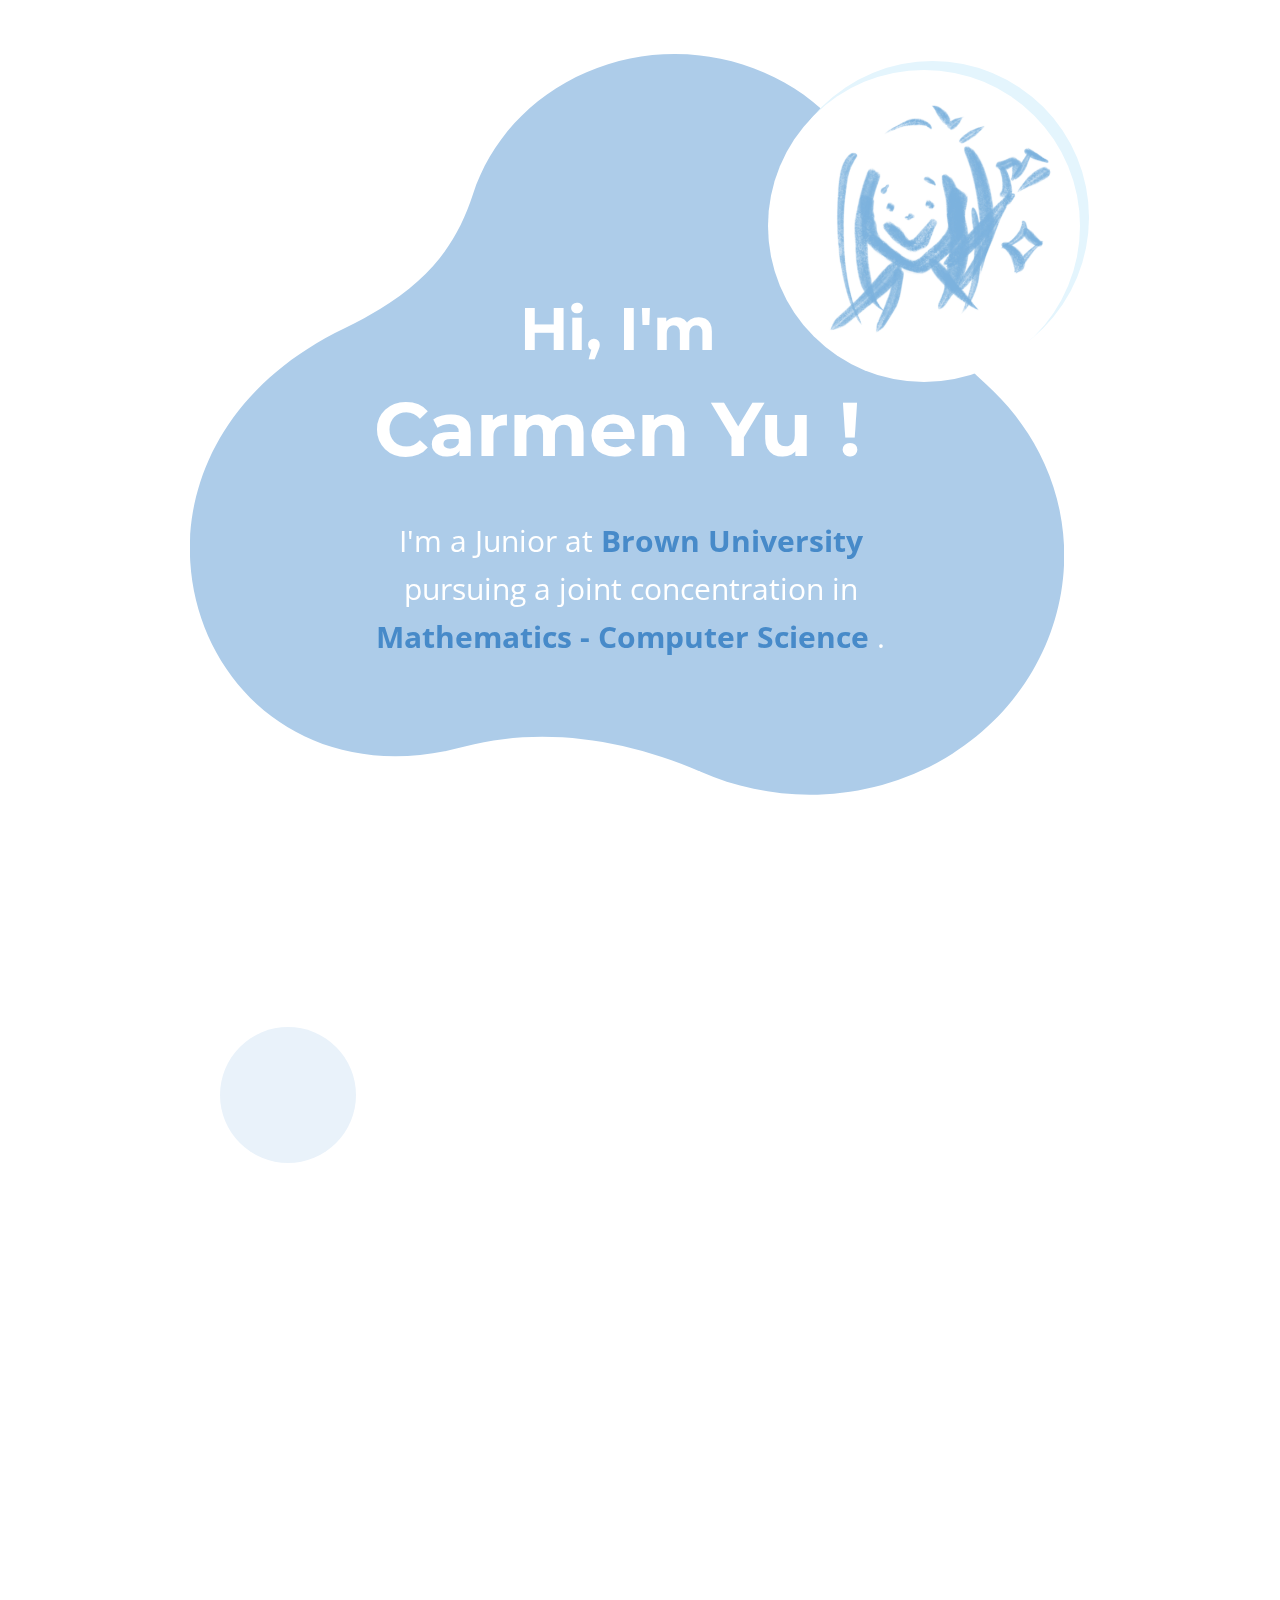
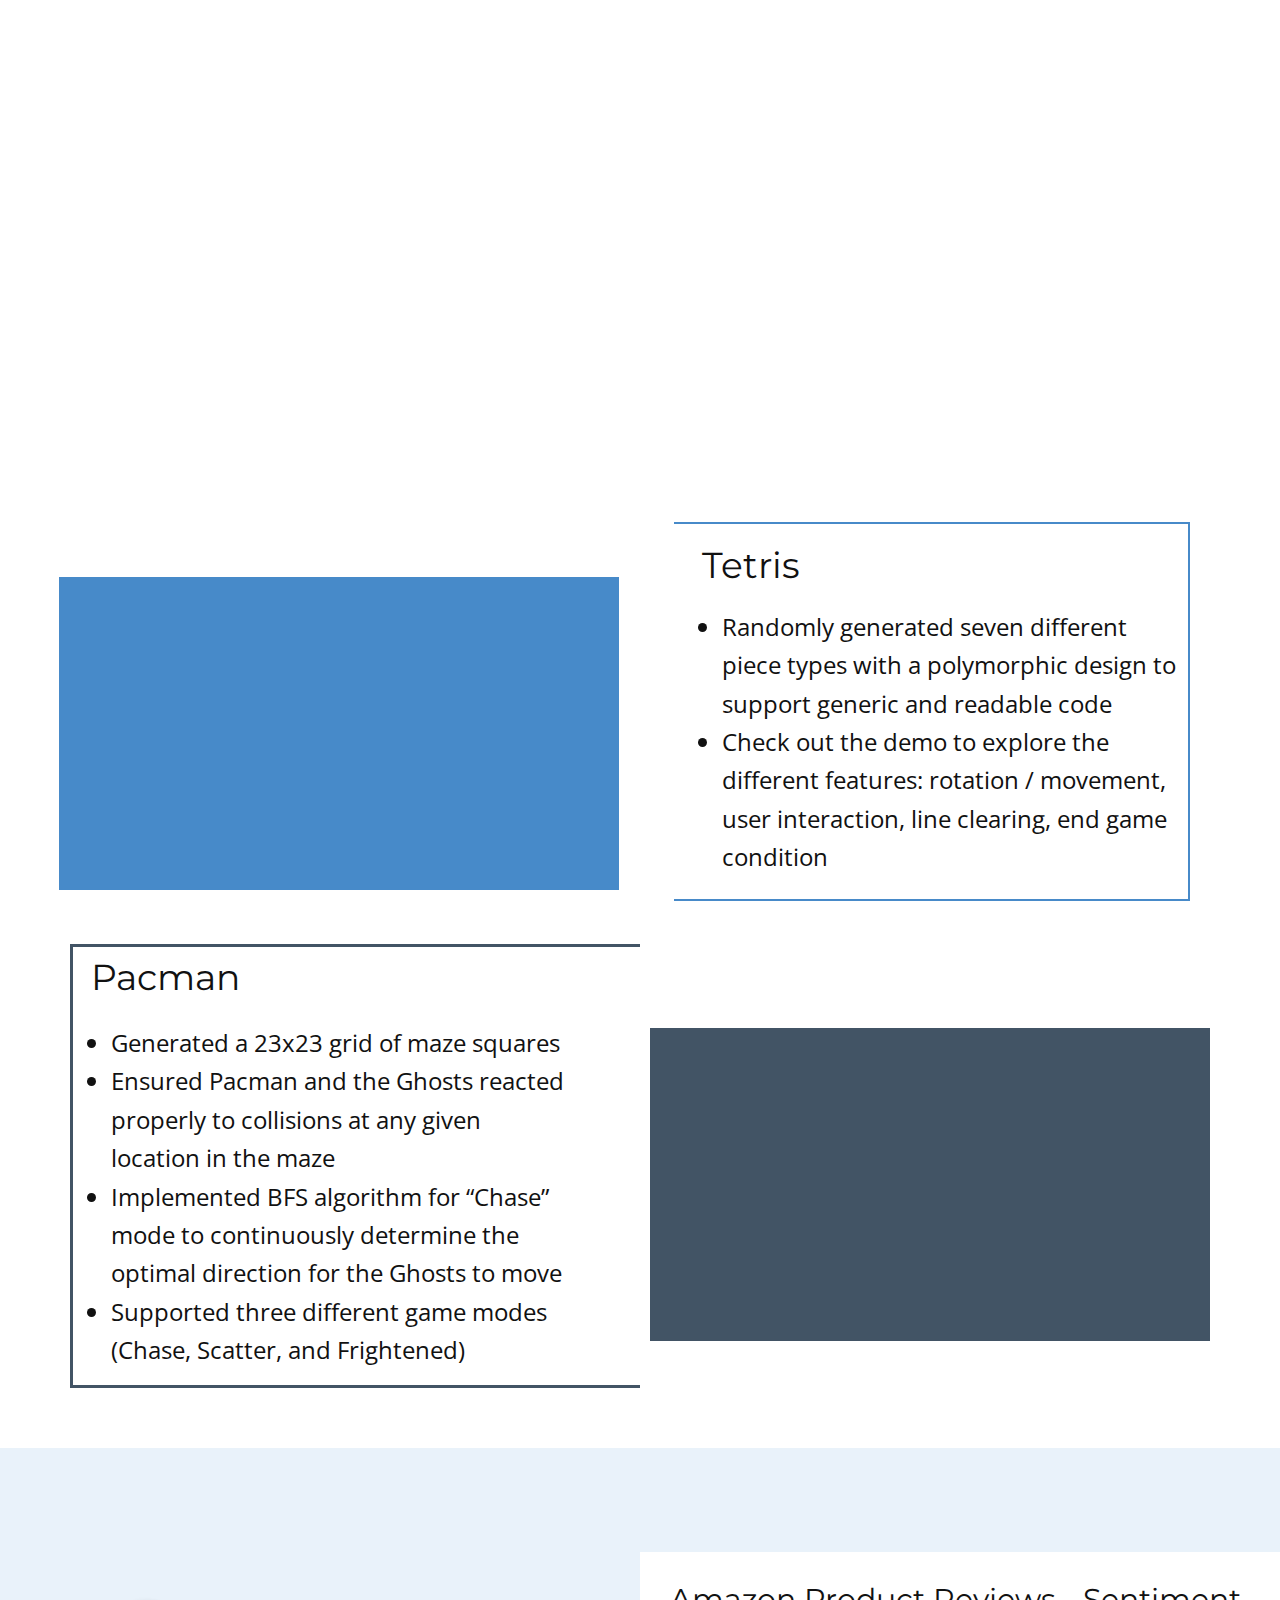
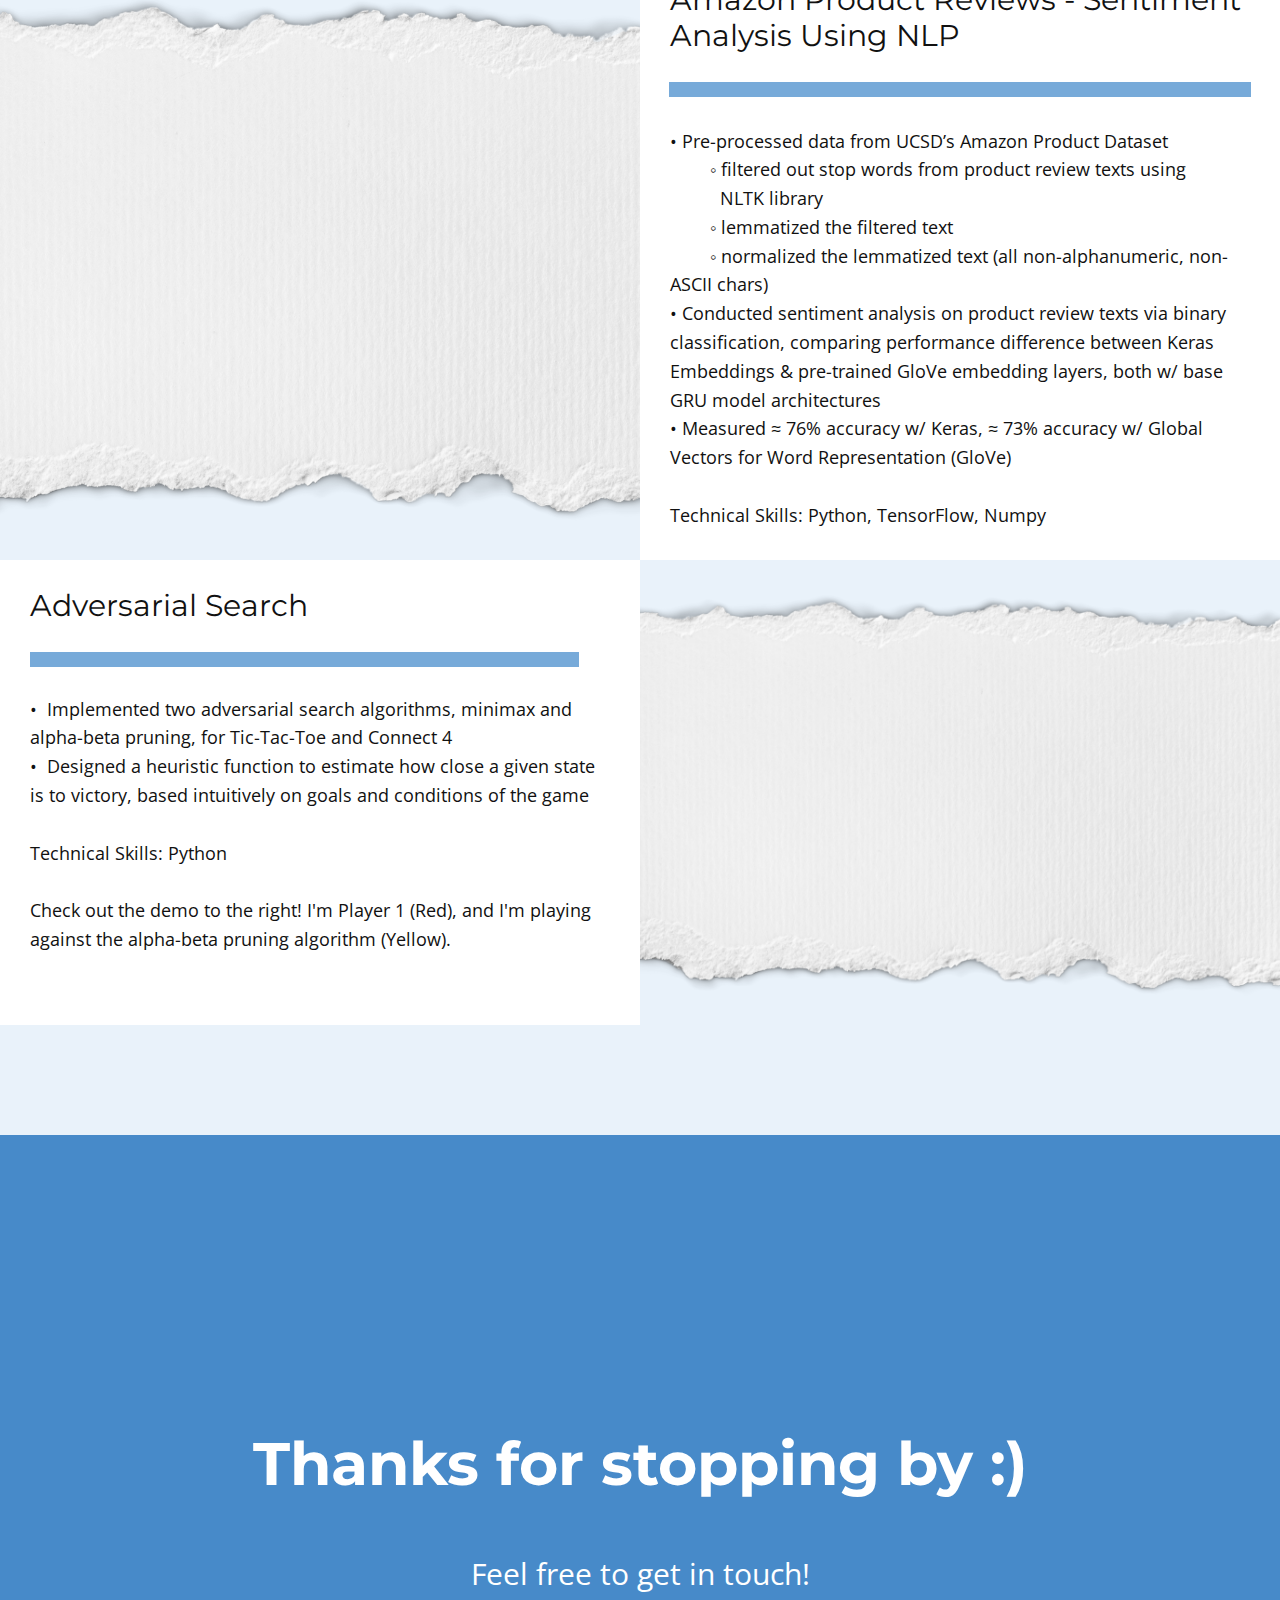
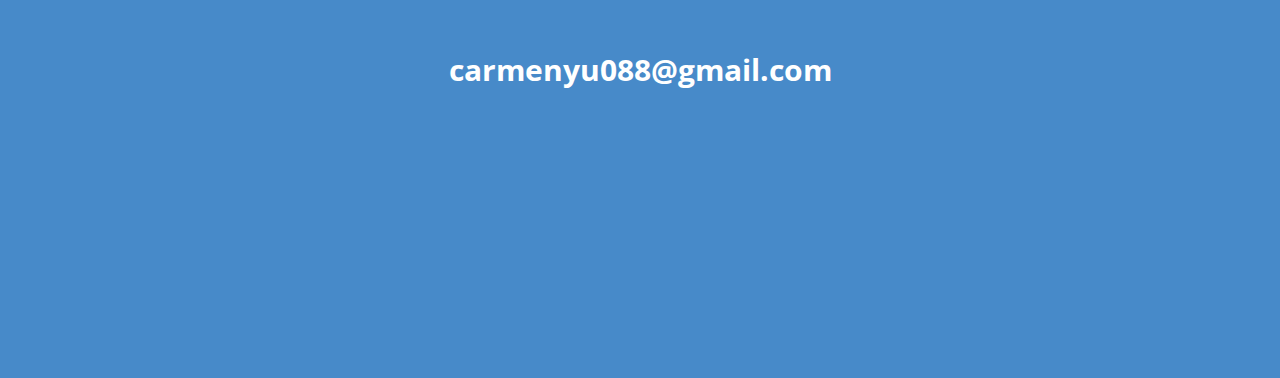
<file: index.html>
<!DOCTYPE html>
<html style="font-size: 16px;" lang="en"><head>
    <meta name="viewport" content="width=device-width, initial-scale=1.0">
    <meta charset="utf-8">
    <meta name="keywords" content="Ice Cream, Ice Cream &amp;amp; Sorbetto, ​Strawberry cocktail, Ice Cream, Ice Cream, Ice Cream Menu, ​What do our users say?">
    <meta name="description" content="">
    <title>Home</title>
    <link rel="stylesheet" href="nicepage.css" media="screen">
<link rel="stylesheet" href="Home.css" media="screen">
    <script class="u-script" type="text/javascript" src="jquery.js" defer=""></script>
    <script class="u-script" type="text/javascript" src="nicepage.js" defer=""></script>
    <meta name="generator" content="Nicepage 5.2.4, nicepage.com">
    <link id="u-theme-google-font" rel="stylesheet" href="https://fonts.googleapis.com/css?family=Montserrat:100,100i,200,200i,300,300i,400,400i,500,500i,600,600i,700,700i,800,800i,900,900i|Open+Sans:300,300i,400,400i,500,500i,600,600i,700,700i,800,800i">
    
    
    
    
    
    
    <script type="application/ld+json">{
		"@context": "http://schema.org",
		"@type": "Organization",
		"name": ""
}</script>
    <meta name="theme-color" content="#478ac9">
    <meta property="og:title" content="Home">
    <meta property="og:type" content="website">
  </head>
  <body class="u-body u-xl-mode" data-lang="en"><header class="u-clearfix u-header u-header" id="sec-acb2"><div class="u-clearfix u-sheet u-sheet-1">
        <nav class="u-menu u-menu-hamburger u-offcanvas u-menu-1" data-responsive-from="XL">
          <div class="menu-collapse" style="font-size: 1rem; letter-spacing: 0px; font-weight: 500;" wfd-invisible="true">
            <a class="u-button-style u-custom-active-color u-custom-border u-custom-border-color u-custom-hover-color u-custom-left-right-menu-spacing u-custom-padding-bottom u-custom-text-active-color u-custom-text-color u-custom-text-hover-color u-custom-top-bottom-menu-spacing u-file-icon u-nav-link u-text-active-palette-1-base u-text-hover-palette-2-base u-file-icon-1" href="#">
              <img src="images/white-color-solid-background-1920x1080.png" alt="">
            </a>
          </div>
          <div class="u-nav-container">
            <ul class="u-nav u-spacing-2 u-unstyled u-nav-1"><li class="u-nav-item"><a class="u-active-grey-5 u-button-style u-hover-grey-10 u-nav-link u-text-active-white u-text-hover-white u-text-white" href="Home.html" style="padding: 10px 20px;">Home</a>
</li><li class="u-nav-item"><a class="u-active-grey-5 u-button-style u-hover-grey-10 u-nav-link u-text-active-white u-text-hover-white u-text-white" href="About.html" style="padding: 10px 20px;">About</a>
</li><li class="u-nav-item"><a class="u-active-grey-5 u-button-style u-hover-grey-10 u-nav-link u-text-active-white u-text-hover-white u-text-white" href="Contact.html" style="padding: 10px 28px 10px 20px;">Contact</a>
</li></ul>
          </div>
          <div class="u-nav-container-collapse" wfd-invisible="true">
            <div class="u-black u-container-style u-inner-container-layout u-opacity u-opacity-95 u-sidenav">
              <div class="u-inner-container-layout u-sidenav-overflow">
                <div class="u-menu-close"></div>
                <ul class="u-align-center u-nav u-popupmenu-items u-unstyled u-nav-2"><li class="u-nav-item"><a class="u-button-style u-nav-link" href="Home.html" style="padding: 10px 20px;">Home</a>
</li><li class="u-nav-item"><a class="u-button-style u-nav-link" href="About.html" style="padding: 10px 20px;">About</a>
</li><li class="u-nav-item"><a class="u-button-style u-nav-link" href="Contact.html" style="padding: 10px 20px;">Contact</a>
</li></ul>
              </div>
            </div>
            <div class="u-black u-menu-overlay u-opacity u-opacity-70" wfd-invisible="true"></div>
          </div>
        </nav>
      </div></header>
    <section class="u-clearfix u-section-1" id="carousel_7aec">
      <div class="u-clearfix u-sheet u-sheet-1">
        <div class="u-expanded-width-md u-expanded-width-sm u-expanded-width-xs u-shape u-shape-svg u-text-palette-1-light-2 u-shape-1" data-animation-name="fadeIn" data-animation-duration="1000" data-animation-direction="Left">
          <svg class="u-svg-link" preserveAspectRatio="none" viewBox="0 0 160 150" style=""><use xmlns:xlink="http://www.w3.org/1999/xlink" xlink:href="#svg-d816"></use></svg>
          <svg class="u-svg-content" viewBox="0 0 160 150" x="0px" y="0px" id="svg-d816"><path d="M121.1,18C110.7,1.5,89.8-4.6,72.6,3.7c-10.5,5-17.7,14.2-20.8,24.7C48.4,39.9,42.4,48,28.3,55.5
	c-50.6,26.9-27.3,99.4,22,84.7c14.3-4.2,29.7-1.4,43.2,5.1c13.3,6.5,29.3,6.4,43.2-1.8c21-12.5,29.3-40.1,18.8-62.7
	c-2.5-5.4-5.9-10.1-9.8-14c-9.4-9.3-16.4-21-18.8-34.2C125.9,27.6,124,22.6,121.1,18z"></path></svg>
        </div>
        <div class="u-image u-image-circle u-image-1" alt="" data-image-width="553" data-image-height="311" data-animation-name="fadeIn" data-animation-duration="1000" data-animation-direction="Right" data-animation-delay="250"></div>
        <div class="u-align-center u-container-style u-expanded-width-sm u-expanded-width-xs u-group u-shape-rectangle u-group-1" data-animation-name="fadeIn" data-animation-duration="1000" data-animation-direction="Up" data-animation-delay="250">
          <div class="u-container-layout u-container-layout-1">
            <h2 class="u-text u-text-body-alt-color u-text-default u-text-1">
              <span style="font-size: 3.75rem;">Hi, I'm</span>
              <span class="u-text-white">
                <br>
                <span style="font-size: 4.75rem;">Carmen Yu</span>
              </span>
              <span style="font-size: 4.75rem;">!</span>
            </h2>
            <p class="u-text u-text-body-alt-color u-text-2">I'm a Junior at <span style="font-weight: 700;">
                <a href="https://www.brown.edu/" class="u-active-none u-border-none u-btn u-button-link u-button-style u-hover-none u-none u-text-palette-1-base u-btn-1" target="_blank">Brown University</a>
              </span> pursuing a joint concentration in <a href="https://cs.brown.edu/" class="u-active-none u-border-none u-btn u-button-link u-button-style u-hover-none u-none u-text-palette-1-base u-btn-2" target="_blank">
                <span style="font-weight: 700;">Mathematics - Computer Science</span>
              </a>.
            </p>
          </div>
        </div>
        <div class="u-image u-image-circle u-image-2" alt="" data-image-width="584" data-image-height="566" data-animation-name="fadeIn" data-animation-duration="1000" data-animation-direction="Right" data-animation-delay="250"></div>
      </div>
    </section>
    <section class="u-align-center u-clearfix u-section-2" id="sec-0733">
      <div class="u-clearfix u-sheet u-valign-middle-md u-valign-middle-sm u-sheet-1">
        <div class="u-image u-image-circle u-image-1" data-image-width="513" data-image-height="513" data-animation-name="fadeIn" data-animation-duration="1000" data-animation-direction="Up"></div>
        <div class="u-palette-1-light-3 u-shape u-shape-circle u-shape-1" data-animation-name="rollIn" data-animation-duration="1000" data-animation-direction="" data-animation-delay="500"></div>
        <div class="u-palette-1-light-1 u-shape u-shape-circle u-shape-2" data-animation-name="bounceIn" data-animation-duration="1000" data-animation-direction="" data-animation-delay="500"></div>
        <div class="u-image u-image-circle u-image-2" data-image-width="772" data-image-height="724" data-animation-name="customAnimationIn" data-animation-duration="1000" data-animation-direction="Up"></div>
        <div class="u-image u-image-circle u-image-3" data-image-width="902" data-image-height="900" data-animation-name="customAnimationIn" data-animation-duration="1000" data-animation-direction="Up"></div>
        <div class="u-container-style u-group u-palette-1-light-3 u-group-1" data-animation-name="fadeIn" data-animation-duration="1000" data-animation-direction="Right" data-animation-delay="250">
          <div class="u-container-layout u-container-layout-1">
            <h2 class="u-align-center u-text u-text-palette-1-dark-1 u-text-1">About Me</h2>
            <p class="u-align-left u-text u-text-2">I'm passionate about EdTech, computational software, and solving cool problems in general.<br>
              <br>My technical strengths lie in backend software development and machine learning, but I'm always excited to learn something new; I'm currently seeking full-time internship and research opportunities for Summer 2023!
            </p>
          </div>
        </div>
        <p class="u-text u-text-3" data-animation-name="customAnimationIn" data-animation-duration="1000" data-animation-delay="750">In my free time, I enjoy reading, playing games with my brothers, and bouldering!</p>
        <div class="u-opacity u-opacity-65 u-shape u-shape-svg u-text-palette-1-light-2 u-shape-3" data-animation-name="customAnimationIn" data-animation-duration="1000" data-animation-direction="">
          <svg class="u-svg-link" preserveAspectRatio="none" viewBox="0 0 160 140" style=""><use xmlns:xlink="http://www.w3.org/1999/xlink" xlink:href="#svg-5d18"></use></svg>
          <svg class="u-svg-content" viewBox="0 0 160 140" x="0px" y="0px" id="svg-5d18"><g><g><path d="M138.9,102.2c-9.5,10.1-24.4,20.2-41.2,27.4C63.2,144.5,21,147.1,3.1,112.4c-9.9-19.1,6.5-28.8,11.8-45.7
			c5.3-16.9-11.4-32.3-5.1-49.9c1.8-4.9,4.9-9,8.9-11.9C24,1,30.8-0.8,37.8,0.3C43.6,1.2,49,3.5,54.3,5.7c8.8,3.7,17.4,7.1,26.3,9.8
			c15.7,4.7,31.3,3.7,47.1,7.2c8.5,1.9,16.7,5.6,22.6,11.8C170.3,55.7,155.8,84.1,138.9,102.2z"></path>
</g>
</g></svg>
        </div>
        <a href="Home.html#sec-5946" class="u-active-palette-1-light-1 u-border-active-palette-5-dark-3 u-border-hover-palette-5-dark-3 u-btn u-btn-round u-button-style u-hover-palette-1-light-1 u-palette-1-base u-radius-50 u-text-active-white u-text-body-alt-color u-text-hover-white u-btn-1" data-animation-name="customAnimationIn" data-animation-duration="1000" data-animation-direction="" data-animation-delay="1500">Check out my projects below!</a>
      </div>
    </section>
    <section class="u-clearfix u-section-3" id="sec-5946">
      <div class="u-clearfix u-sheet u-sheet-1">
        <div class="u-shape u-shape-svg u-text-palette-1-dark-1 u-shape-1" data-animation-name="customAnimationIn" data-animation-duration="1000">
          <svg class="u-svg-link" preserveAspectRatio="none" viewBox="0 0 160 140" style=""><use xmlns:xlink="http://www.w3.org/1999/xlink" xlink:href="#svg-7128"></use></svg>
          <svg class="u-svg-content" viewBox="0 0 160 140" x="0px" y="0px" id="svg-7128" style="enable-background:new 0 0 160 140;"><path d="M38.1,14.8c8.8-0.7,18.1,1.2,28.4,0.3c17-1.5,33.3-8.6,49.7-13c6.9-1.9,14.3-3,21.3-1.2c8.6,2.3,13.5,8.9,16.3,17.1
	c8,23.1,6.9,40.9,4.4,65.3c-1.4,13.7-5.5,30.3-20,35c-11.4,3.7-23.9-0.3-35.7,1.8c-20.8,3.8-43.5,25-65.2,18.8
	c-42.8-12.4-48.2-87.2-19.2-115C24.8,17.6,31.3,15.4,38.1,14.8L38.1,14.8z"></path></svg>
        </div>
        <h2 class="u-text u-text-default u-text-white u-text-1">Object-Oriented Programming</h2>
        <h3 class="u-text u-text-2">Tetris<br>
          <br>
        </h3>
        <ul class="u-text u-text-3">
          <li> Randomly generated seven different piece types with a polymorphic design to support generic and readable code</li>
          <li>Check out the demo to explore the different features: rotation / movement, user interaction, line clearing, end game condition</li>
        </ul>
        <div class="u-palette-1-base u-shape u-shape-rectangle u-shape-2"></div>
        <div class="u-align-left u-video u-video-1">
          <div class="embed-responsive embed-responsive-1">
            <iframe style="position: absolute;top: 0;left: 0;width: 100%;height: 100%;" class="embed-responsive-item" src="https://www.youtube.com/embed/pX-PrU-HKPk?mute=0&amp;showinfo=0&amp;controls=0&amp;start=0" frameborder="0" allowfullscreen=""></iframe>
          </div>
        </div>
        <div class="u-border-2 u-border-palette-1-base u-shape u-shape-left u-shape-3"></div>
        <h3 class="u-text u-text-4">Pacman<br>
          <br>
        </h3>
        <ul class="u-text u-text-5">
          <li> Generated a 23x23 grid of maze squares</li>
          <li>Ensured Pacman and the Ghosts reacted properly to collisions at any given location in the maze</li>
          <li>Implemented BFS algorithm for “Chase” mode to continuously determine the optimal direction for the Ghosts to move</li>
          <li>Supported three different game modes (Chase, Scatter, and Frightened)</li>
        </ul>
        <div class="u-palette-1-dark-2 u-shape u-shape-rectangle u-shape-4"></div>
        <div class="u-align-left u-video u-video-2">
          <div class="embed-responsive embed-responsive-2">
            <iframe style="position: absolute;top: 0;left: 0;width: 100%;height: 100%;" class="embed-responsive-item" src="https://www.youtube.com/embed/ws9Y6Sxz2w0?mute=0&amp;showinfo=0&amp;controls=0&amp;start=0" frameborder="0" allowfullscreen=""></iframe>
          </div>
        </div>
        <div class="u-border-3 u-border-palette-1-dark-2 u-shape u-shape-right u-shape-5"></div>
      </div>
    </section>
    <section class="u-clearfix u-palette-1-light-3 u-section-4" id="carousel_2d3a">
      <h2 class="u-text u-text-palette-1-light-1 u-text-1" data-animation-name="fadeIn" data-animation-duration="1000" data-animation-direction="Left">Artificial Intelligence</h2>
      <div class="u-clearfix u-expanded-width u-gutter-0 u-layout-wrap u-layout-wrap-1">
        <div class="u-layout">
          <div class="u-layout-col">
            <div class="u-size-30">
              <div class="u-layout-row">
                <div class="u-container-style u-image u-layout-cell u-size-30 u-image-1" src="" data-image-width="5760" data-image-height="3299">
                  <div class="u-container-layout u-container-layout-1">
                    <div class="u-align-left u-video u-video-1">
                      <div class="embed-responsive embed-responsive-1">
                        <iframe style="position: absolute;top: 0;left: 0;width: 100%;height: 100%;" class="embed-responsive-item" src="https://www.youtube.com/embed/TAVraNH9gv4?mute=0&amp;showinfo=0&amp;controls=0&amp;start=0" frameborder="0" allowfullscreen=""></iframe>
                      </div>
                    </div>
                  </div>
                </div>
                <div class="u-align-left u-container-style u-layout-cell u-right-cell u-size-30 u-white u-layout-cell-2">
                  <div class="u-container-layout u-valign-top u-container-layout-2">
                    <h3 class="u-text u-text-2">Amazon Product Reviews - Sentiment Analysis Using NLP</h3>
                    <div class="u-expanded-width u-palette-1-light-1 u-shape u-shape-rectangle u-shape-1"></div>
                    <p class="u-text u-text-3">• Pre-processed data from UCSD’s Amazon Product Dataset<br>&nbsp; &nbsp; &nbsp; &nbsp; ◦&nbsp;filtered out stop words from product review texts using<br>&nbsp; &nbsp; &nbsp; &nbsp; &nbsp; NLTK library<br>&nbsp; &nbsp; &nbsp; &nbsp; ◦ lemmatized the filtered text<br>&nbsp; &nbsp; &nbsp; &nbsp; ◦ normalized the lemmatized text (all non-alphanumeric, non-ASCII chars)<br>• Conducted sentiment analysis on product review texts via binary classification, comparing performance difference between
Keras Embeddings &amp; pre-trained GloVe embedding layers, both w/ base GRU model architectures<br>• Measured ≈ 76% accuracy w/ Keras, ≈ 73% accuracy w/ Global Vectors for Word Representation (GloVe)&nbsp;<br>
                      <br>Technical Skills: Python, TensorFlow, Numpy
                    </p>
                  </div>
                </div>
              </div>
            </div>
            <div class="u-size-30">
              <div class="u-layout-row">
                <div class="u-align-left u-container-style u-layout-cell u-left-cell u-size-30 u-white u-layout-cell-3">
                  <div class="u-container-layout u-container-layout-3">
                    <h3 class="u-text u-text-4">Adversarial Search</h3>
                    <div class="u-palette-1-light-1 u-shape u-shape-rectangle u-shape-2"></div>
                    <p class="u-text u-text-5">• ​ Implemented two adversarial search algorithms, minimax and alpha-beta pruning, for Tic-Tac-Toe and Connect 4<br>• ​ Designed a heuristic function to&nbsp;estimate how close a given state is to victory, based intuitively on goals and conditions of the game<br>
                      <br>Technical Skills: Python<br>
                      <br>Check out the demo to the right! I'm Player 1 (Red), and I'm playing against the alpha-beta pruning algorithm (Yellow).
                    </p>
                  </div>
                </div>
                <div class="u-container-style u-image u-layout-cell u-size-30 u-image-2" src="" data-image-width="150" data-image-height="86">
                  <div class="u-container-layout u-valign-middle u-container-layout-4">
                    <div class="u-align-left u-video u-video-2">
                      <div class="embed-responsive embed-responsive-2">
                        <iframe style="position: absolute;top: 0;left: 0;width: 100%;height: 100%;" class="embed-responsive-item" src="https://www.youtube.com/embed/LTaGtDB1PeU?mute=0&amp;showinfo=0&amp;controls=0&amp;start=0" frameborder="0" allowfullscreen=""></iframe>
                      </div>
                    </div>
                  </div>
                </div>
              </div>
            </div>
          </div>
        </div>
      </div>
    </section>
    <section class="u-align-center u-clearfix u-palette-1-base u-section-5" id="sec-d441">
      <div class="u-clearfix u-sheet u-sheet-1">
        <h2 class="u-text u-text-default u-text-1">Thanks for stopping by :)</h2>
        <p class="u-text u-text-2">Feel free to get in touch!<br>
          <br>
          <span style="font-weight: 700;">carmenyu088@gmail.com</span>
          <br>
          <br>
          <br>
        </p>
      </div>
    </section>
  
</body></html>
</file>
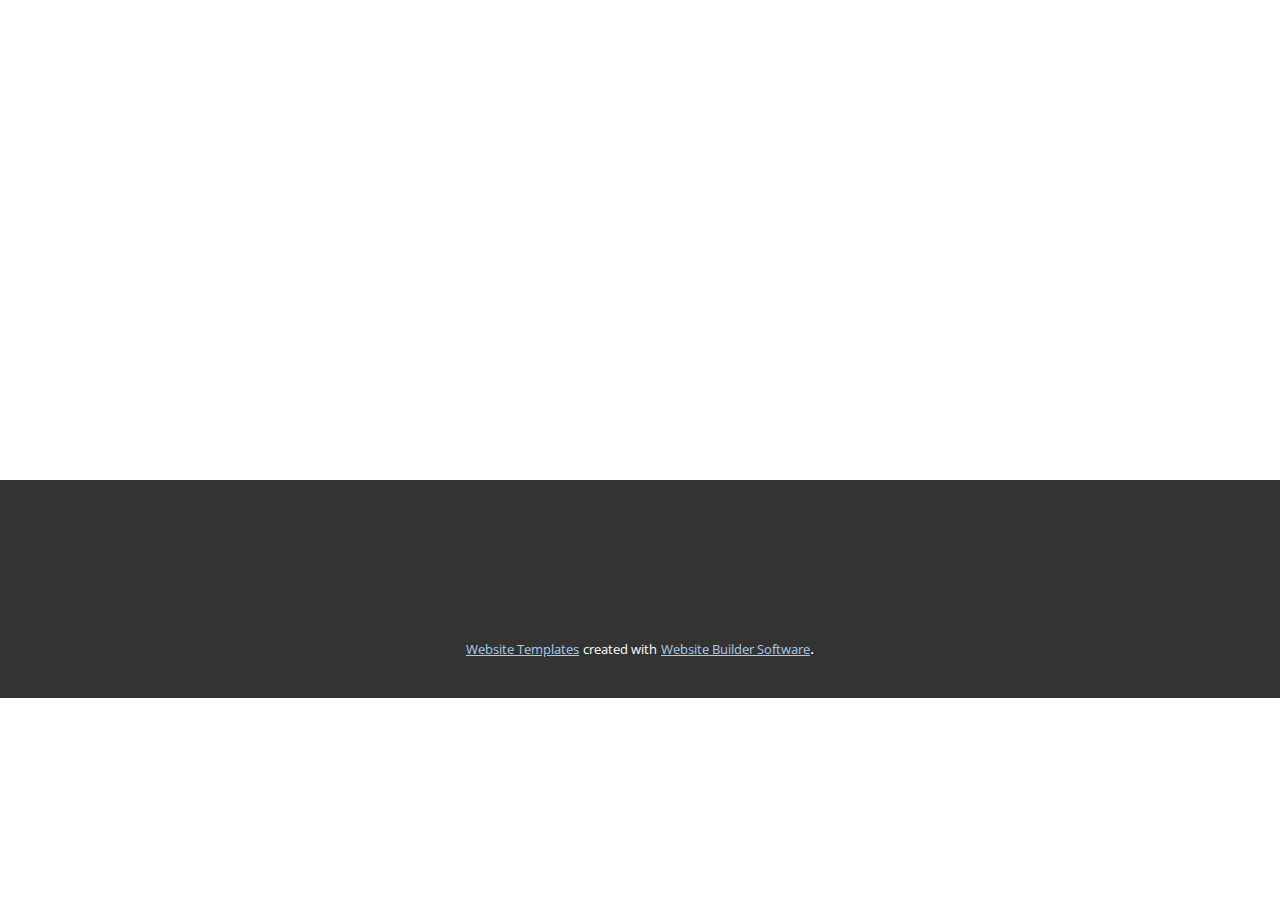
<file: About.html>
<!DOCTYPE html>
<html style="font-size: 16px;" lang="en"><head>
    <meta name="viewport" content="width=device-width, initial-scale=1.0">
    <meta charset="utf-8">
    <meta name="keywords" content="">
    <meta name="description" content="">
    <title>About</title>
    <link rel="stylesheet" href="nicepage.css" media="screen">
<link rel="stylesheet" href="About.css" media="screen">
    <script class="u-script" type="text/javascript" src="jquery.js" defer=""></script>
    <script class="u-script" type="text/javascript" src="nicepage.js" defer=""></script>
    <meta name="generator" content="Nicepage 5.2.4, nicepage.com">
    <link id="u-theme-google-font" rel="stylesheet" href="https://fonts.googleapis.com/css?family=Montserrat:100,100i,200,200i,300,300i,400,400i,500,500i,600,600i,700,700i,800,800i,900,900i|Open+Sans:300,300i,400,400i,500,500i,600,600i,700,700i,800,800i">
    
    
    <script type="application/ld+json">{
		"@context": "http://schema.org",
		"@type": "Organization",
		"name": ""
}</script>
    <meta name="theme-color" content="#478ac9">
    <meta property="og:title" content="About">
    <meta property="og:type" content="website">
  </head>
  <body class="u-body u-xl-mode" data-lang="en"><header class="u-clearfix u-header u-header" id="sec-acb2"><div class="u-clearfix u-sheet u-sheet-1">
        <nav class="u-menu u-menu-hamburger u-offcanvas u-menu-1" data-responsive-from="XL">
          <div class="menu-collapse" style="font-size: 1rem; letter-spacing: 0px; font-weight: 500;" wfd-invisible="true">
            <a class="u-button-style u-custom-active-color u-custom-border u-custom-border-color u-custom-hover-color u-custom-left-right-menu-spacing u-custom-padding-bottom u-custom-text-active-color u-custom-text-color u-custom-text-hover-color u-custom-top-bottom-menu-spacing u-file-icon u-nav-link u-text-active-palette-1-base u-text-hover-palette-2-base u-file-icon-1" href="#">
              <img src="images/white-color-solid-background-1920x1080.png" alt="">
            </a>
          </div>
          <div class="u-nav-container">
            <ul class="u-nav u-spacing-2 u-unstyled u-nav-1"><li class="u-nav-item"><a class="u-active-grey-5 u-button-style u-hover-grey-10 u-nav-link u-text-active-white u-text-hover-white u-text-white" href="Home.html" style="padding: 10px 20px;">Home</a>
</li><li class="u-nav-item"><a class="u-active-grey-5 u-button-style u-hover-grey-10 u-nav-link u-text-active-white u-text-hover-white u-text-white" href="About.html" style="padding: 10px 20px;">About</a>
</li><li class="u-nav-item"><a class="u-active-grey-5 u-button-style u-hover-grey-10 u-nav-link u-text-active-white u-text-hover-white u-text-white" href="Contact.html" style="padding: 10px 28px 10px 20px;">Contact</a>
</li></ul>
          </div>
          <div class="u-nav-container-collapse" wfd-invisible="true">
            <div class="u-black u-container-style u-inner-container-layout u-opacity u-opacity-95 u-sidenav">
              <div class="u-inner-container-layout u-sidenav-overflow">
                <div class="u-menu-close"></div>
                <ul class="u-align-center u-nav u-popupmenu-items u-unstyled u-nav-2"><li class="u-nav-item"><a class="u-button-style u-nav-link" href="Home.html" style="padding: 10px 20px;">Home</a>
</li><li class="u-nav-item"><a class="u-button-style u-nav-link" href="About.html" style="padding: 10px 20px;">About</a>
</li><li class="u-nav-item"><a class="u-button-style u-nav-link" href="Contact.html" style="padding: 10px 20px;">Contact</a>
</li></ul>
              </div>
            </div>
            <div class="u-black u-menu-overlay u-opacity u-opacity-70" wfd-invisible="true"></div>
          </div>
        </nav>
      </div></header>
    <section class="u-clearfix u-section-1" id="sec-4dde">
      <div class="u-clearfix u-sheet u-sheet-1"></div>
    </section>
    
    
    <footer class="u-align-center u-clearfix u-footer u-grey-80 u-footer" id="sec-7455"><div class="u-clearfix u-sheet u-sheet-1"></div></footer>
    <section class="u-backlink u-clearfix u-grey-80">
      <a class="u-link" href="https://nicepage.com/website-templates" target="_blank">
        <span>Website Templates</span>
      </a>
      <p class="u-text">
        <span>created with</span>
      </p>
      <a class="u-link" href="" target="_blank">
        <span>Website Builder Software</span>
      </a>. 
    </section>
  
</body></html>
</file>
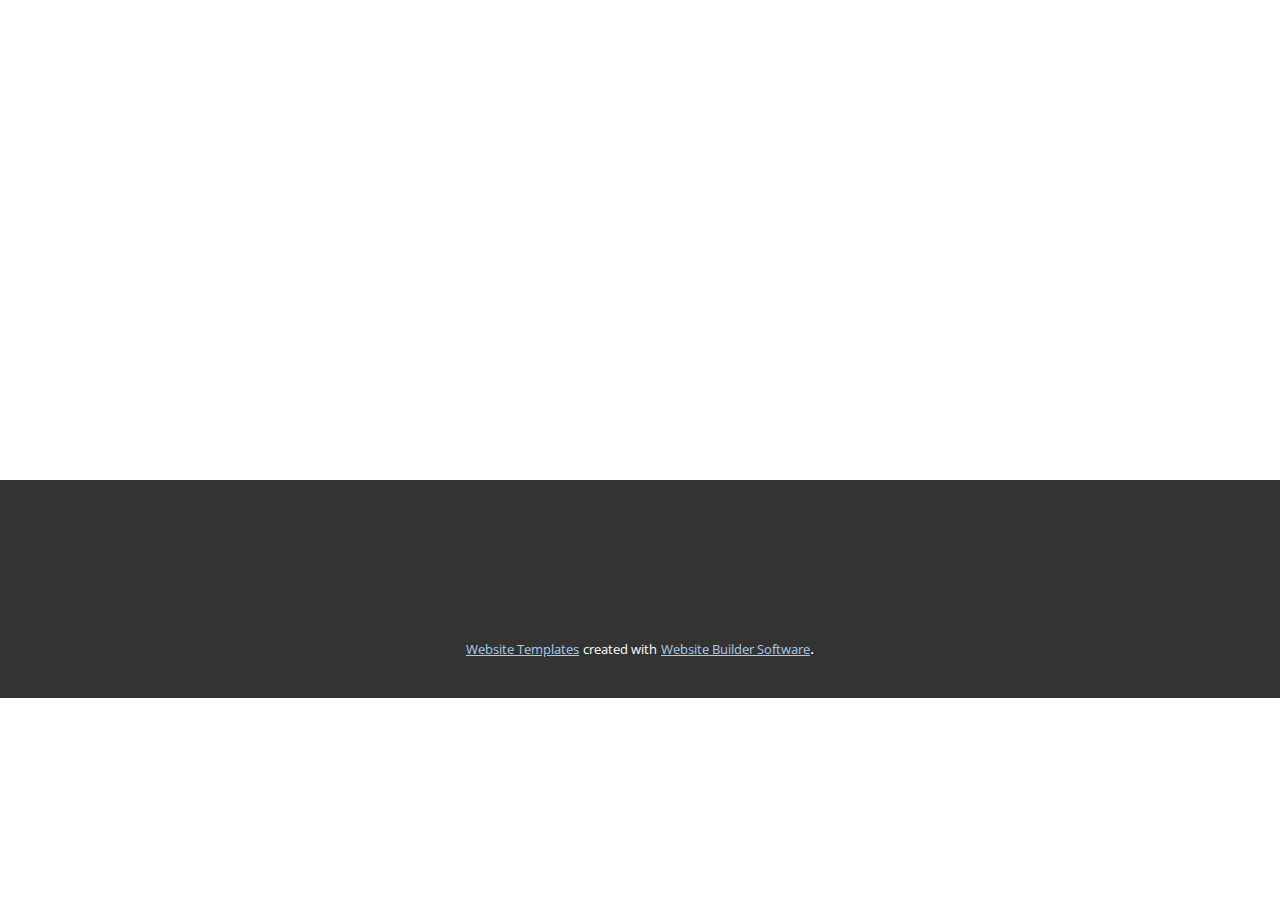
<file: Contact.html>
<!DOCTYPE html>
<html style="font-size: 16px;" lang="en"><head>
    <meta name="viewport" content="width=device-width, initial-scale=1.0">
    <meta charset="utf-8">
    <meta name="keywords" content="">
    <meta name="description" content="">
    <title>Contact</title>
    <link rel="stylesheet" href="nicepage.css" media="screen">
<link rel="stylesheet" href="Contact.css" media="screen">
    <script class="u-script" type="text/javascript" src="jquery.js" defer=""></script>
    <script class="u-script" type="text/javascript" src="nicepage.js" defer=""></script>
    <meta name="generator" content="Nicepage 5.2.4, nicepage.com">
    <link id="u-theme-google-font" rel="stylesheet" href="https://fonts.googleapis.com/css?family=Montserrat:100,100i,200,200i,300,300i,400,400i,500,500i,600,600i,700,700i,800,800i,900,900i|Open+Sans:300,300i,400,400i,500,500i,600,600i,700,700i,800,800i">
    
    
    <script type="application/ld+json">{
		"@context": "http://schema.org",
		"@type": "Organization",
		"name": ""
}</script>
    <meta name="theme-color" content="#478ac9">
    <meta property="og:title" content="Contact">
    <meta property="og:type" content="website">
  </head>
  <body class="u-body u-xl-mode" data-lang="en"><header class="u-clearfix u-header u-header" id="sec-acb2"><div class="u-clearfix u-sheet u-sheet-1">
        <nav class="u-menu u-menu-hamburger u-offcanvas u-menu-1" data-responsive-from="XL">
          <div class="menu-collapse" style="font-size: 1rem; letter-spacing: 0px; font-weight: 500;" wfd-invisible="true">
            <a class="u-button-style u-custom-active-color u-custom-border u-custom-border-color u-custom-hover-color u-custom-left-right-menu-spacing u-custom-padding-bottom u-custom-text-active-color u-custom-text-color u-custom-text-hover-color u-custom-top-bottom-menu-spacing u-file-icon u-nav-link u-text-active-palette-1-base u-text-hover-palette-2-base u-file-icon-1" href="#">
              <img src="images/white-color-solid-background-1920x1080.png" alt="">
            </a>
          </div>
          <div class="u-nav-container">
            <ul class="u-nav u-spacing-2 u-unstyled u-nav-1"><li class="u-nav-item"><a class="u-active-grey-5 u-button-style u-hover-grey-10 u-nav-link u-text-active-white u-text-hover-white u-text-white" href="Home.html" style="padding: 10px 20px;">Home</a>
</li><li class="u-nav-item"><a class="u-active-grey-5 u-button-style u-hover-grey-10 u-nav-link u-text-active-white u-text-hover-white u-text-white" href="About.html" style="padding: 10px 20px;">About</a>
</li><li class="u-nav-item"><a class="u-active-grey-5 u-button-style u-hover-grey-10 u-nav-link u-text-active-white u-text-hover-white u-text-white" href="Contact.html" style="padding: 10px 28px 10px 20px;">Contact</a>
</li></ul>
          </div>
          <div class="u-nav-container-collapse" wfd-invisible="true">
            <div class="u-black u-container-style u-inner-container-layout u-opacity u-opacity-95 u-sidenav">
              <div class="u-inner-container-layout u-sidenav-overflow">
                <div class="u-menu-close"></div>
                <ul class="u-align-center u-nav u-popupmenu-items u-unstyled u-nav-2"><li class="u-nav-item"><a class="u-button-style u-nav-link" href="Home.html" style="padding: 10px 20px;">Home</a>
</li><li class="u-nav-item"><a class="u-button-style u-nav-link" href="About.html" style="padding: 10px 20px;">About</a>
</li><li class="u-nav-item"><a class="u-button-style u-nav-link" href="Contact.html" style="padding: 10px 20px;">Contact</a>
</li></ul>
              </div>
            </div>
            <div class="u-black u-menu-overlay u-opacity u-opacity-70" wfd-invisible="true"></div>
          </div>
        </nav>
      </div></header>
    <section class="u-clearfix u-section-1" id="sec-8c0b">
      <div class="u-clearfix u-sheet u-sheet-1"></div>
    </section>
    
    
    <footer class="u-align-center u-clearfix u-footer u-grey-80 u-footer" id="sec-7455"><div class="u-clearfix u-sheet u-sheet-1"></div></footer>
    <section class="u-backlink u-clearfix u-grey-80">
      <a class="u-link" href="https://nicepage.com/website-templates" target="_blank">
        <span>Website Templates</span>
      </a>
      <p class="u-text">
        <span>created with</span>
      </p>
      <a class="u-link" href="" target="_blank">
        <span>Website Builder Software</span>
      </a>. 
    </section>
  
</body></html>
</file>
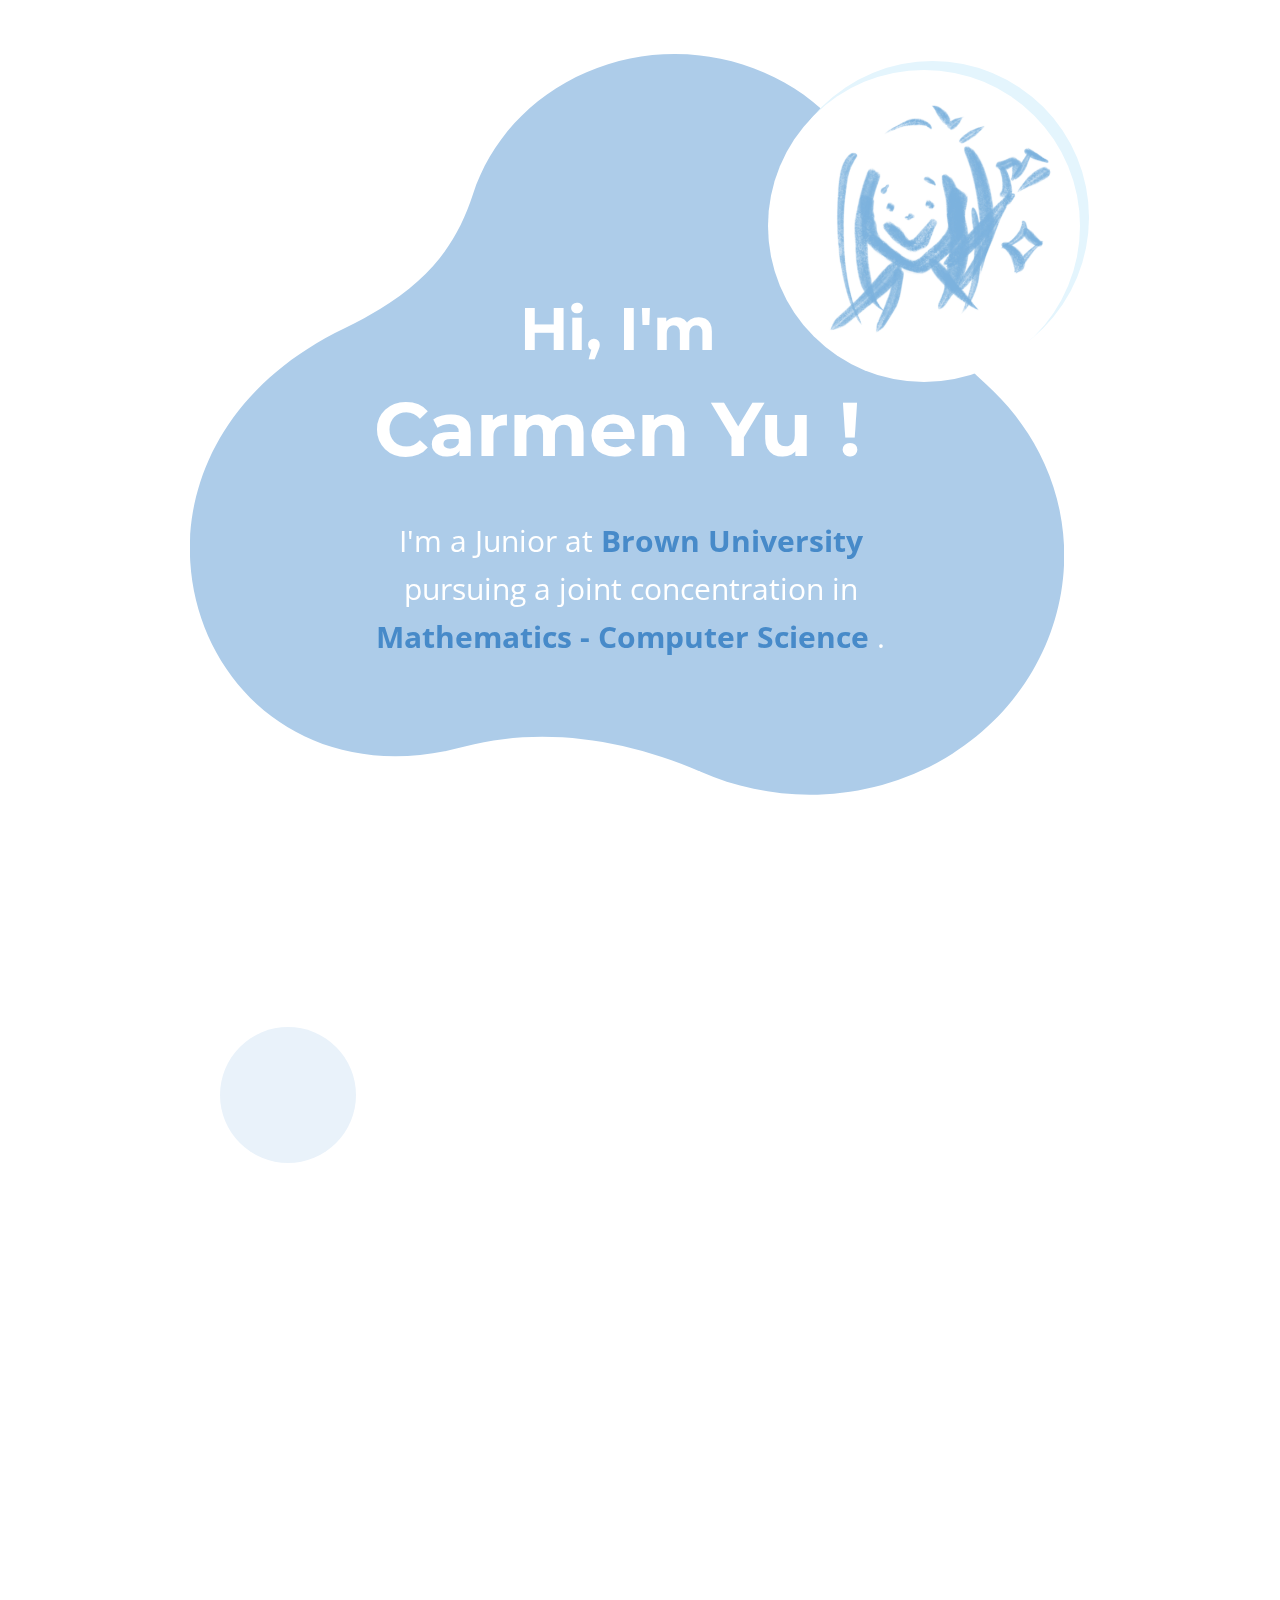
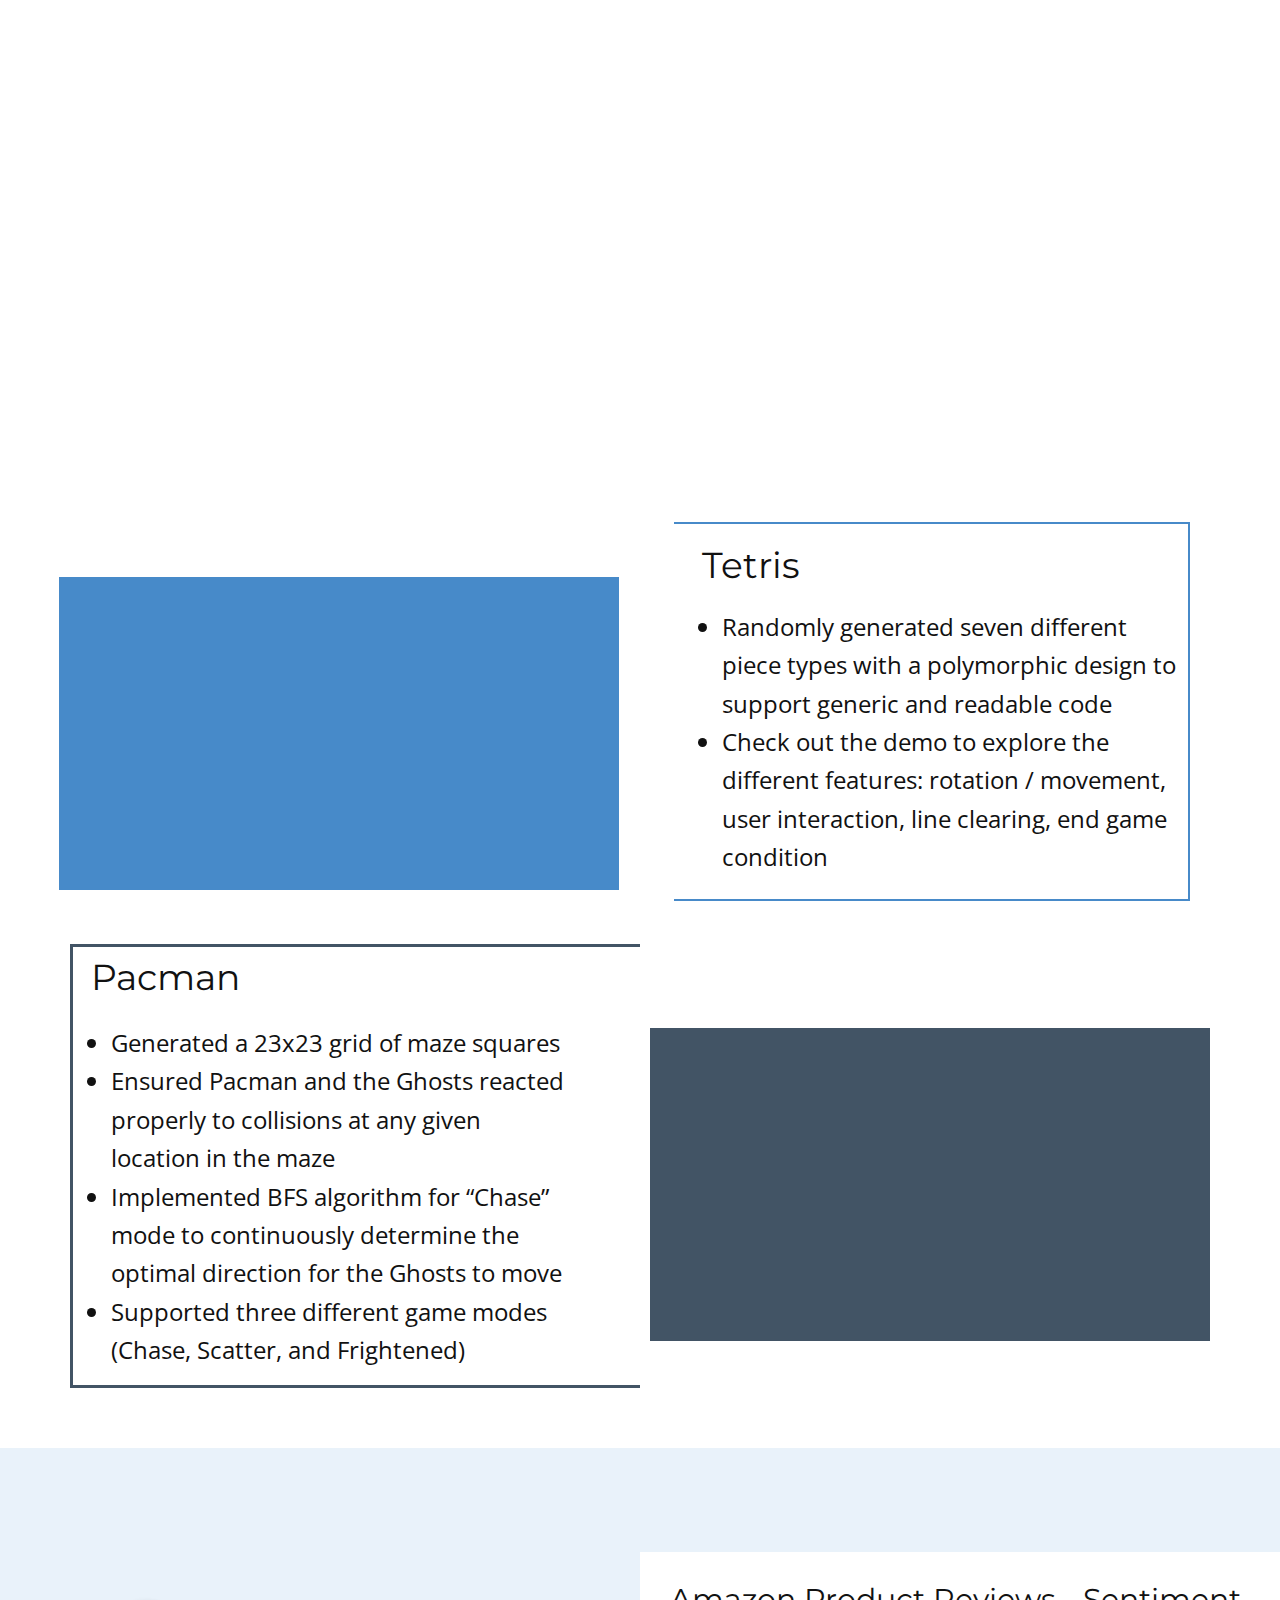
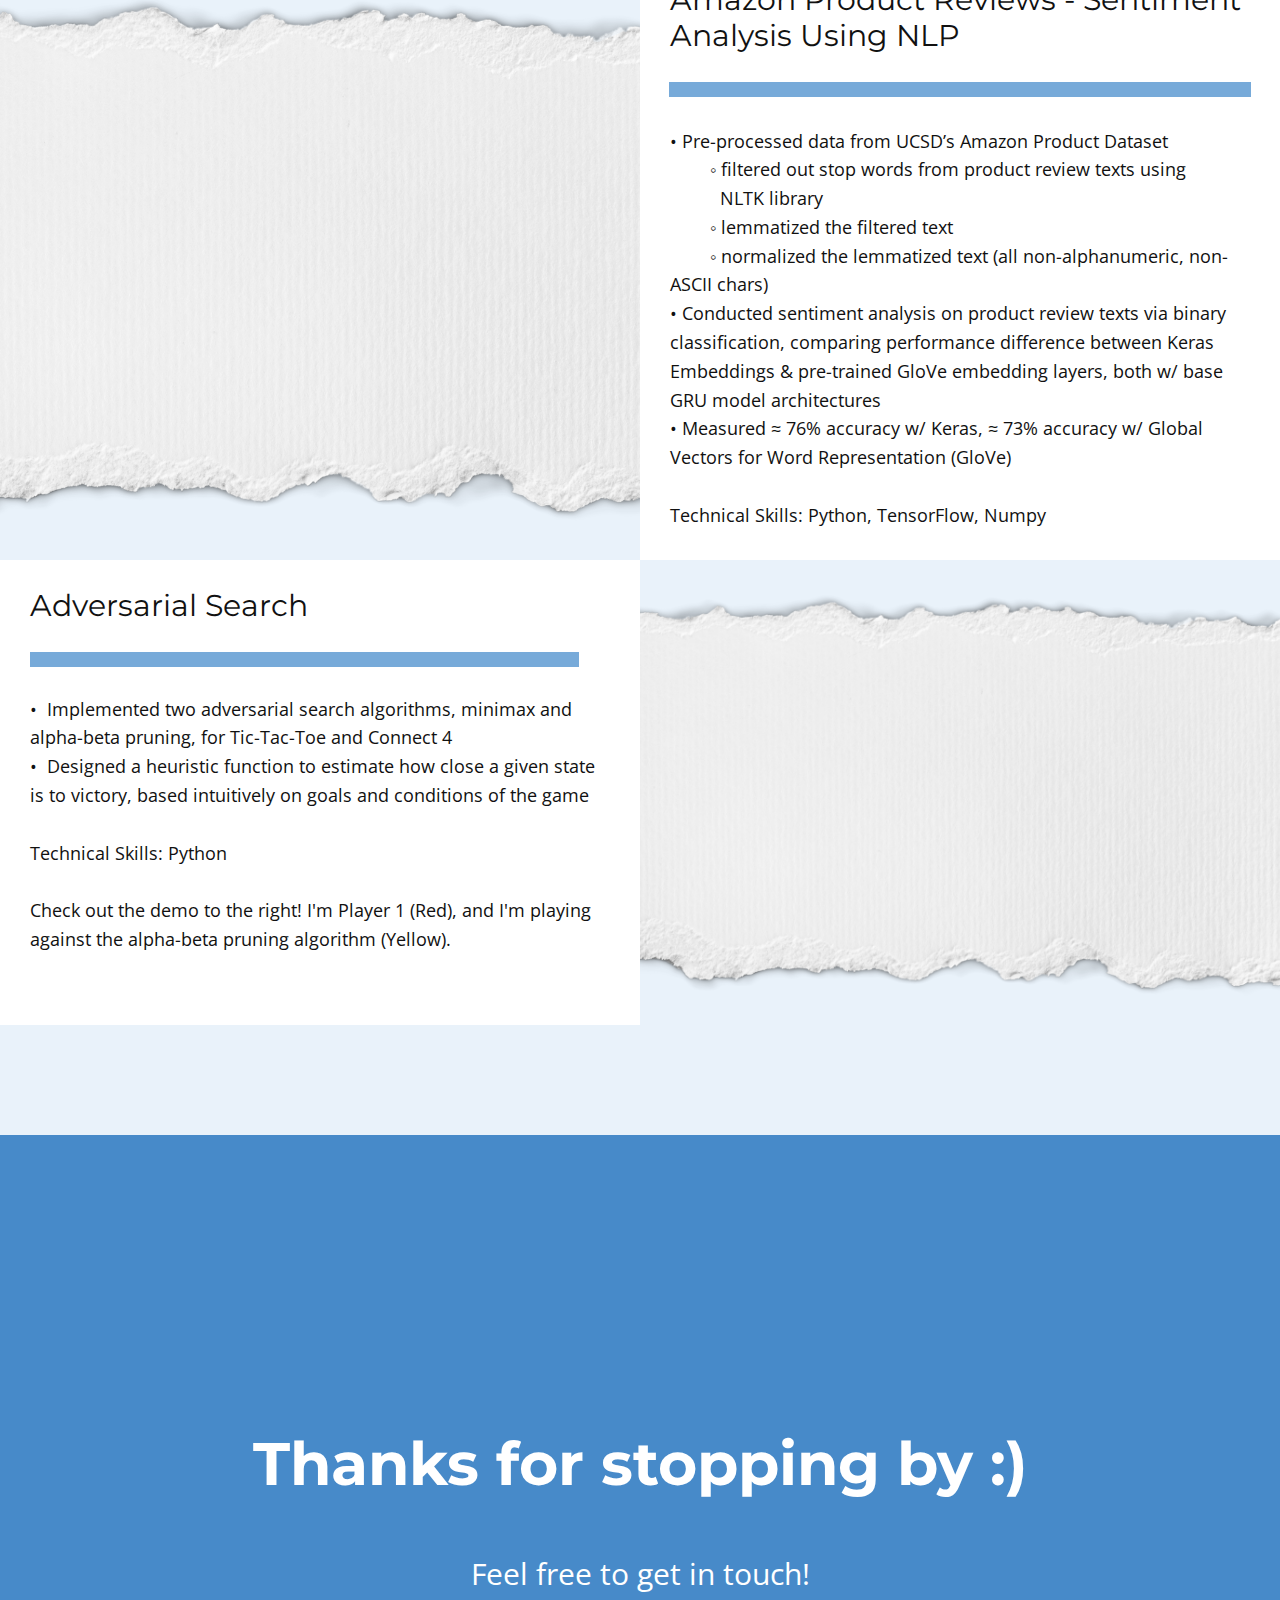
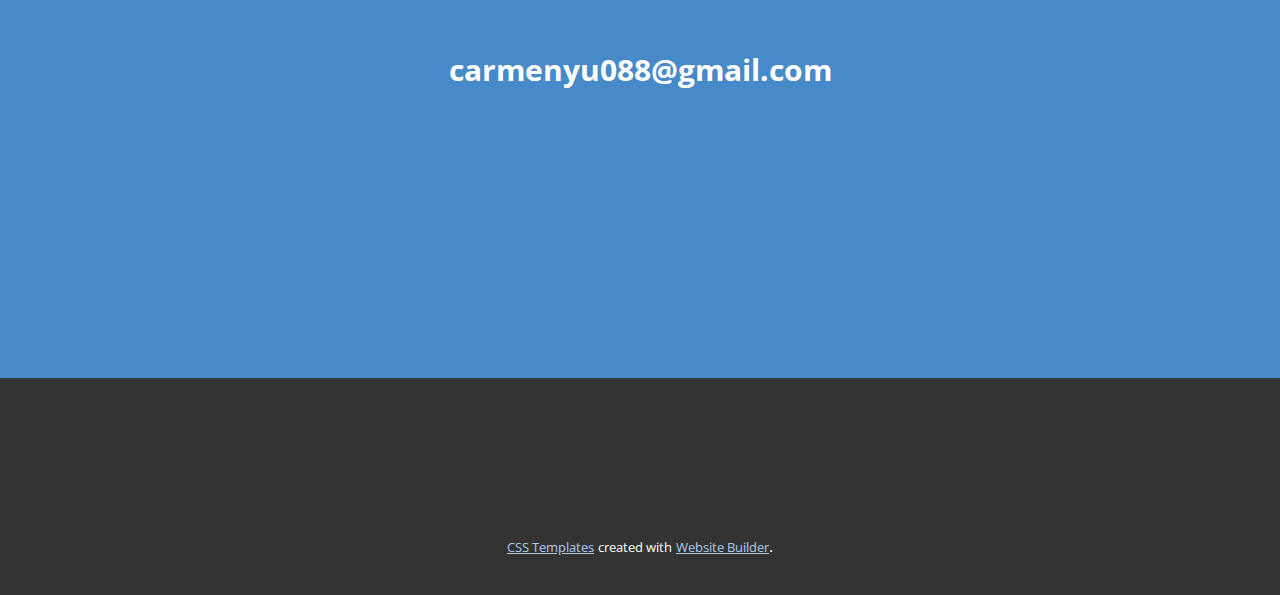
<file: Home.html>
<!DOCTYPE html>
<html style="font-size: 16px;" lang="en"><head>
    <meta name="viewport" content="width=device-width, initial-scale=1.0">
    <meta charset="utf-8">
    <meta name="keywords" content="Ice Cream, Ice Cream &amp;amp; Sorbetto, ​Strawberry cocktail, Ice Cream, Ice Cream, Ice Cream Menu, ​What do our users say?">
    <meta name="description" content="">
    <title>Home</title>
    <link rel="stylesheet" href="nicepage.css" media="screen">
<link rel="stylesheet" href="Home.css" media="screen">
    <script class="u-script" type="text/javascript" src="jquery.js" defer=""></script>
    <script class="u-script" type="text/javascript" src="nicepage.js" defer=""></script>
    <meta name="generator" content="Nicepage 5.2.4, nicepage.com">
    <link id="u-theme-google-font" rel="stylesheet" href="https://fonts.googleapis.com/css?family=Montserrat:100,100i,200,200i,300,300i,400,400i,500,500i,600,600i,700,700i,800,800i,900,900i|Open+Sans:300,300i,400,400i,500,500i,600,600i,700,700i,800,800i">
    
    
    
    
    
    
    <script type="application/ld+json">{
		"@context": "http://schema.org",
		"@type": "Organization",
		"name": ""
}</script>
    <meta name="theme-color" content="#478ac9">
    <meta property="og:title" content="Home">
    <meta property="og:type" content="website">
  </head>
  <body class="u-body u-xl-mode" data-lang="en"><header class="u-clearfix u-header u-header" id="sec-acb2"><div class="u-clearfix u-sheet u-sheet-1">
        <nav class="u-menu u-menu-hamburger u-offcanvas u-menu-1" data-responsive-from="XL">
          <div class="menu-collapse" style="font-size: 1rem; letter-spacing: 0px; font-weight: 500;" wfd-invisible="true">
            <a class="u-button-style u-custom-active-color u-custom-border u-custom-border-color u-custom-hover-color u-custom-left-right-menu-spacing u-custom-padding-bottom u-custom-text-active-color u-custom-text-color u-custom-text-hover-color u-custom-top-bottom-menu-spacing u-file-icon u-nav-link u-text-active-palette-1-base u-text-hover-palette-2-base u-file-icon-1" href="#">
              <img src="images/white-color-solid-background-1920x1080.png" alt="">
            </a>
          </div>
          <div class="u-nav-container">
            <ul class="u-nav u-spacing-2 u-unstyled u-nav-1"><li class="u-nav-item"><a class="u-active-grey-5 u-button-style u-hover-grey-10 u-nav-link u-text-active-white u-text-hover-white u-text-white" href="Home.html" style="padding: 10px 20px;">Home</a>
</li><li class="u-nav-item"><a class="u-active-grey-5 u-button-style u-hover-grey-10 u-nav-link u-text-active-white u-text-hover-white u-text-white" href="About.html" style="padding: 10px 20px;">About</a>
</li><li class="u-nav-item"><a class="u-active-grey-5 u-button-style u-hover-grey-10 u-nav-link u-text-active-white u-text-hover-white u-text-white" href="Contact.html" style="padding: 10px 28px 10px 20px;">Contact</a>
</li></ul>
          </div>
          <div class="u-nav-container-collapse" wfd-invisible="true">
            <div class="u-black u-container-style u-inner-container-layout u-opacity u-opacity-95 u-sidenav">
              <div class="u-inner-container-layout u-sidenav-overflow">
                <div class="u-menu-close"></div>
                <ul class="u-align-center u-nav u-popupmenu-items u-unstyled u-nav-2"><li class="u-nav-item"><a class="u-button-style u-nav-link" href="Home.html" style="padding: 10px 20px;">Home</a>
</li><li class="u-nav-item"><a class="u-button-style u-nav-link" href="About.html" style="padding: 10px 20px;">About</a>
</li><li class="u-nav-item"><a class="u-button-style u-nav-link" href="Contact.html" style="padding: 10px 20px;">Contact</a>
</li></ul>
              </div>
            </div>
            <div class="u-black u-menu-overlay u-opacity u-opacity-70" wfd-invisible="true"></div>
          </div>
        </nav>
      </div></header>
    <section class="u-clearfix u-section-1" id="carousel_7aec">
      <div class="u-clearfix u-sheet u-sheet-1">
        <div class="u-expanded-width-md u-expanded-width-sm u-expanded-width-xs u-shape u-shape-svg u-text-palette-1-light-2 u-shape-1" data-animation-name="fadeIn" data-animation-duration="1000" data-animation-direction="Left">
          <svg class="u-svg-link" preserveAspectRatio="none" viewBox="0 0 160 150" style=""><use xmlns:xlink="http://www.w3.org/1999/xlink" xlink:href="#svg-d816"></use></svg>
          <svg class="u-svg-content" viewBox="0 0 160 150" x="0px" y="0px" id="svg-d816"><path d="M121.1,18C110.7,1.5,89.8-4.6,72.6,3.7c-10.5,5-17.7,14.2-20.8,24.7C48.4,39.9,42.4,48,28.3,55.5
	c-50.6,26.9-27.3,99.4,22,84.7c14.3-4.2,29.7-1.4,43.2,5.1c13.3,6.5,29.3,6.4,43.2-1.8c21-12.5,29.3-40.1,18.8-62.7
	c-2.5-5.4-5.9-10.1-9.8-14c-9.4-9.3-16.4-21-18.8-34.2C125.9,27.6,124,22.6,121.1,18z"></path></svg>
        </div>
        <div class="u-image u-image-circle u-image-1" alt="" data-image-width="553" data-image-height="311" data-animation-name="fadeIn" data-animation-duration="1000" data-animation-direction="Right" data-animation-delay="250"></div>
        <div class="u-align-center u-container-style u-expanded-width-sm u-expanded-width-xs u-group u-shape-rectangle u-group-1" data-animation-name="fadeIn" data-animation-duration="1000" data-animation-direction="Up" data-animation-delay="250">
          <div class="u-container-layout u-container-layout-1">
            <h2 class="u-text u-text-body-alt-color u-text-default u-text-1">
              <span style="font-size: 3.75rem;">Hi, I'm</span>
              <span class="u-text-white">
                <br>
                <span style="font-size: 4.75rem;">Carmen Yu</span>
              </span>
              <span style="font-size: 4.75rem;">!</span>
            </h2>
            <p class="u-text u-text-body-alt-color u-text-2">I'm a Junior at <span style="font-weight: 700;">
                <a href="https://www.brown.edu/" class="u-active-none u-border-none u-btn u-button-link u-button-style u-hover-none u-none u-text-palette-1-base u-btn-1" target="_blank">Brown University</a>
              </span> pursuing a joint concentration in <a href="https://cs.brown.edu/" class="u-active-none u-border-none u-btn u-button-link u-button-style u-hover-none u-none u-text-palette-1-base u-btn-2" target="_blank">
                <span style="font-weight: 700;">Mathematics - Computer Science</span>
              </a>.
            </p>
          </div>
        </div>
        <div class="u-image u-image-circle u-image-2" alt="" data-image-width="584" data-image-height="566" data-animation-name="fadeIn" data-animation-duration="1000" data-animation-direction="Right" data-animation-delay="250"></div>
      </div>
    </section>
    <section class="u-align-center u-clearfix u-section-2" id="sec-0733">
      <div class="u-clearfix u-sheet u-valign-middle-md u-valign-middle-sm u-sheet-1">
        <div class="u-image u-image-circle u-image-1" data-image-width="513" data-image-height="513" data-animation-name="fadeIn" data-animation-duration="1000" data-animation-direction="Up"></div>
        <div class="u-palette-1-light-3 u-shape u-shape-circle u-shape-1" data-animation-name="rollIn" data-animation-duration="1000" data-animation-direction="" data-animation-delay="500"></div>
        <div class="u-palette-1-light-1 u-shape u-shape-circle u-shape-2" data-animation-name="bounceIn" data-animation-duration="1000" data-animation-direction="" data-animation-delay="500"></div>
        <div class="u-image u-image-circle u-image-2" data-image-width="772" data-image-height="724" data-animation-name="customAnimationIn" data-animation-duration="1000" data-animation-direction="Up"></div>
        <div class="u-image u-image-circle u-image-3" data-image-width="902" data-image-height="900" data-animation-name="customAnimationIn" data-animation-duration="1000" data-animation-direction="Up"></div>
        <div class="u-container-style u-group u-palette-1-light-3 u-group-1" data-animation-name="fadeIn" data-animation-duration="1000" data-animation-direction="Right" data-animation-delay="250">
          <div class="u-container-layout u-container-layout-1">
            <h2 class="u-align-center u-text u-text-palette-1-dark-1 u-text-1">About Me</h2>
            <p class="u-align-left u-text u-text-2">I'm passionate about EdTech, computational software, and solving cool problems in general.<br>
              <br>My technical strengths lie in backend software development and machine learning, but I'm always excited to learn something new; I'm currently seeking full-time internship and research opportunities for Summer 2023!
            </p>
          </div>
        </div>
        <p class="u-text u-text-3" data-animation-name="customAnimationIn" data-animation-duration="1000" data-animation-delay="750">In my free time, I enjoy reading, playing games with my brothers, and bouldering!</p>
        <div class="u-opacity u-opacity-65 u-shape u-shape-svg u-text-palette-1-light-2 u-shape-3" data-animation-name="customAnimationIn" data-animation-duration="1000" data-animation-direction="">
          <svg class="u-svg-link" preserveAspectRatio="none" viewBox="0 0 160 140" style=""><use xmlns:xlink="http://www.w3.org/1999/xlink" xlink:href="#svg-5d18"></use></svg>
          <svg class="u-svg-content" viewBox="0 0 160 140" x="0px" y="0px" id="svg-5d18"><g><g><path d="M138.9,102.2c-9.5,10.1-24.4,20.2-41.2,27.4C63.2,144.5,21,147.1,3.1,112.4c-9.9-19.1,6.5-28.8,11.8-45.7
			c5.3-16.9-11.4-32.3-5.1-49.9c1.8-4.9,4.9-9,8.9-11.9C24,1,30.8-0.8,37.8,0.3C43.6,1.2,49,3.5,54.3,5.7c8.8,3.7,17.4,7.1,26.3,9.8
			c15.7,4.7,31.3,3.7,47.1,7.2c8.5,1.9,16.7,5.6,22.6,11.8C170.3,55.7,155.8,84.1,138.9,102.2z"></path>
</g>
</g></svg>
        </div>
        <a href="Home.html#sec-5946" class="u-active-palette-1-light-1 u-border-active-palette-5-dark-3 u-border-hover-palette-5-dark-3 u-btn u-btn-round u-button-style u-hover-palette-1-light-1 u-palette-1-base u-radius-50 u-text-active-white u-text-body-alt-color u-text-hover-white u-btn-1" data-animation-name="customAnimationIn" data-animation-duration="1000" data-animation-direction="" data-animation-delay="1500">Check out my projects below!</a>
      </div>
    </section>
    <section class="u-clearfix u-section-3" id="sec-5946">
      <div class="u-clearfix u-sheet u-sheet-1">
        <div class="u-shape u-shape-svg u-text-palette-1-dark-1 u-shape-1" data-animation-name="customAnimationIn" data-animation-duration="1000">
          <svg class="u-svg-link" preserveAspectRatio="none" viewBox="0 0 160 140" style=""><use xmlns:xlink="http://www.w3.org/1999/xlink" xlink:href="#svg-7128"></use></svg>
          <svg class="u-svg-content" viewBox="0 0 160 140" x="0px" y="0px" id="svg-7128" style="enable-background:new 0 0 160 140;"><path d="M38.1,14.8c8.8-0.7,18.1,1.2,28.4,0.3c17-1.5,33.3-8.6,49.7-13c6.9-1.9,14.3-3,21.3-1.2c8.6,2.3,13.5,8.9,16.3,17.1
	c8,23.1,6.9,40.9,4.4,65.3c-1.4,13.7-5.5,30.3-20,35c-11.4,3.7-23.9-0.3-35.7,1.8c-20.8,3.8-43.5,25-65.2,18.8
	c-42.8-12.4-48.2-87.2-19.2-115C24.8,17.6,31.3,15.4,38.1,14.8L38.1,14.8z"></path></svg>
        </div>
        <h2 class="u-text u-text-default u-text-white u-text-1">Object-Oriented Programming</h2>
        <h3 class="u-text u-text-2">Tetris<br>
          <br>
        </h3>
        <ul class="u-text u-text-3">
          <li> Randomly generated seven different piece types with a polymorphic design to support generic and readable code</li>
          <li>Check out the demo to explore the different features: rotation / movement, user interaction, line clearing, end game condition</li>
        </ul>
        <div class="u-palette-1-base u-shape u-shape-rectangle u-shape-2"></div>
        <div class="u-align-left u-video u-video-1">
          <div class="embed-responsive embed-responsive-1">
            <iframe style="position: absolute;top: 0;left: 0;width: 100%;height: 100%;" class="embed-responsive-item" src="https://www.youtube.com/embed/pX-PrU-HKPk?mute=0&amp;showinfo=0&amp;controls=0&amp;start=0" frameborder="0" allowfullscreen=""></iframe>
          </div>
        </div>
        <div class="u-border-2 u-border-palette-1-base u-shape u-shape-left u-shape-3"></div>
        <h3 class="u-text u-text-4">Pacman<br>
          <br>
        </h3>
        <ul class="u-text u-text-5">
          <li> Generated a 23x23 grid of maze squares</li>
          <li>Ensured Pacman and the Ghosts reacted properly to collisions at any given location in the maze</li>
          <li>Implemented BFS algorithm for “Chase” mode to continuously determine the optimal direction for the Ghosts to move</li>
          <li>Supported three different game modes (Chase, Scatter, and Frightened)</li>
        </ul>
        <div class="u-palette-1-dark-2 u-shape u-shape-rectangle u-shape-4"></div>
        <div class="u-align-left u-video u-video-2">
          <div class="embed-responsive embed-responsive-2">
            <iframe style="position: absolute;top: 0;left: 0;width: 100%;height: 100%;" class="embed-responsive-item" src="https://www.youtube.com/embed/ws9Y6Sxz2w0?mute=0&amp;showinfo=0&amp;controls=0&amp;start=0" frameborder="0" allowfullscreen=""></iframe>
          </div>
        </div>
        <div class="u-border-3 u-border-palette-1-dark-2 u-shape u-shape-right u-shape-5"></div>
      </div>
    </section>
    <section class="u-clearfix u-palette-1-light-3 u-section-4" id="carousel_2d3a">
      <h2 class="u-text u-text-palette-1-light-1 u-text-1" data-animation-name="fadeIn" data-animation-duration="1000" data-animation-direction="Left">Artificial Intelligence</h2>
      <div class="u-clearfix u-expanded-width u-gutter-0 u-layout-wrap u-layout-wrap-1">
        <div class="u-layout">
          <div class="u-layout-col">
            <div class="u-size-30">
              <div class="u-layout-row">
                <div class="u-container-style u-image u-layout-cell u-size-30 u-image-1" src="" data-image-width="5760" data-image-height="3299">
                  <div class="u-container-layout u-container-layout-1">
                    <div class="u-align-left u-video u-video-1">
                      <div class="embed-responsive embed-responsive-1">
                        <iframe style="position: absolute;top: 0;left: 0;width: 100%;height: 100%;" class="embed-responsive-item" src="https://www.youtube.com/embed/TAVraNH9gv4?mute=0&amp;showinfo=0&amp;controls=0&amp;start=0" frameborder="0" allowfullscreen=""></iframe>
                      </div>
                    </div>
                  </div>
                </div>
                <div class="u-align-left u-container-style u-layout-cell u-right-cell u-size-30 u-white u-layout-cell-2">
                  <div class="u-container-layout u-valign-top u-container-layout-2">
                    <h3 class="u-text u-text-2">Amazon Product Reviews - Sentiment Analysis Using NLP</h3>
                    <div class="u-expanded-width u-palette-1-light-1 u-shape u-shape-rectangle u-shape-1"></div>
                    <p class="u-text u-text-3">• Pre-processed data from UCSD’s Amazon Product Dataset<br>&nbsp; &nbsp; &nbsp; &nbsp; ◦&nbsp;filtered out stop words from product review texts using<br>&nbsp; &nbsp; &nbsp; &nbsp; &nbsp; NLTK library<br>&nbsp; &nbsp; &nbsp; &nbsp; ◦ lemmatized the filtered text<br>&nbsp; &nbsp; &nbsp; &nbsp; ◦ normalized the lemmatized text (all non-alphanumeric, non-ASCII chars)<br>• Conducted sentiment analysis on product review texts via binary classification, comparing performance difference between
Keras Embeddings &amp; pre-trained GloVe embedding layers, both w/ base GRU model architectures<br>• Measured ≈ 76% accuracy w/ Keras, ≈ 73% accuracy w/ Global Vectors for Word Representation (GloVe)&nbsp;<br>
                      <br>Technical Skills: Python, TensorFlow, Numpy
                    </p>
                  </div>
                </div>
              </div>
            </div>
            <div class="u-size-30">
              <div class="u-layout-row">
                <div class="u-align-left u-container-style u-layout-cell u-left-cell u-size-30 u-white u-layout-cell-3">
                  <div class="u-container-layout u-container-layout-3">
                    <h3 class="u-text u-text-4">Adversarial Search</h3>
                    <div class="u-palette-1-light-1 u-shape u-shape-rectangle u-shape-2"></div>
                    <p class="u-text u-text-5">• ​ Implemented two adversarial search algorithms, minimax and alpha-beta pruning, for Tic-Tac-Toe and Connect 4<br>• ​ Designed a heuristic function to&nbsp;estimate how close a given state is to victory, based intuitively on goals and conditions of the game<br>
                      <br>Technical Skills: Python<br>
                      <br>Check out the demo to the right! I'm Player 1 (Red), and I'm playing against the alpha-beta pruning algorithm (Yellow).
                    </p>
                  </div>
                </div>
                <div class="u-container-style u-image u-layout-cell u-size-30 u-image-2" src="" data-image-width="150" data-image-height="86">
                  <div class="u-container-layout u-valign-middle u-container-layout-4">
                    <div class="u-align-left u-video u-video-2">
                      <div class="embed-responsive embed-responsive-2">
                        <iframe style="position: absolute;top: 0;left: 0;width: 100%;height: 100%;" class="embed-responsive-item" src="https://www.youtube.com/embed/LTaGtDB1PeU?mute=0&amp;showinfo=0&amp;controls=0&amp;start=0" frameborder="0" allowfullscreen=""></iframe>
                      </div>
                    </div>
                  </div>
                </div>
              </div>
            </div>
          </div>
        </div>
      </div>
    </section>
    <section class="u-align-center u-clearfix u-palette-1-base u-section-5" id="sec-d441">
      <div class="u-clearfix u-sheet u-sheet-1">
        <h2 class="u-text u-text-default u-text-1">Thanks for stopping by :)</h2>
        <p class="u-text u-text-2">Feel free to get in touch!<br>
          <br>
          <span style="font-weight: 700;">carmenyu088@gmail.com</span>
          <br>
          <br>
          <br>
        </p>
      </div>
    </section>
    
    
    <footer class="u-align-center u-clearfix u-footer u-grey-80 u-footer" id="sec-7455"><div class="u-clearfix u-sheet u-sheet-1"></div></footer>
    <section class="u-backlink u-clearfix u-grey-80">
      <a class="u-link" href="https://nicepage.com/css-templates" target="_blank">
        <span>CSS Templates</span>
      </a>
      <p class="u-text">
        <span>created with</span>
      </p>
      <a class="u-link" href="https://nicepage.studio" target="_blank">
        <span>Website Builder</span>
      </a>. 
    </section>
  
</body></html>
</file>
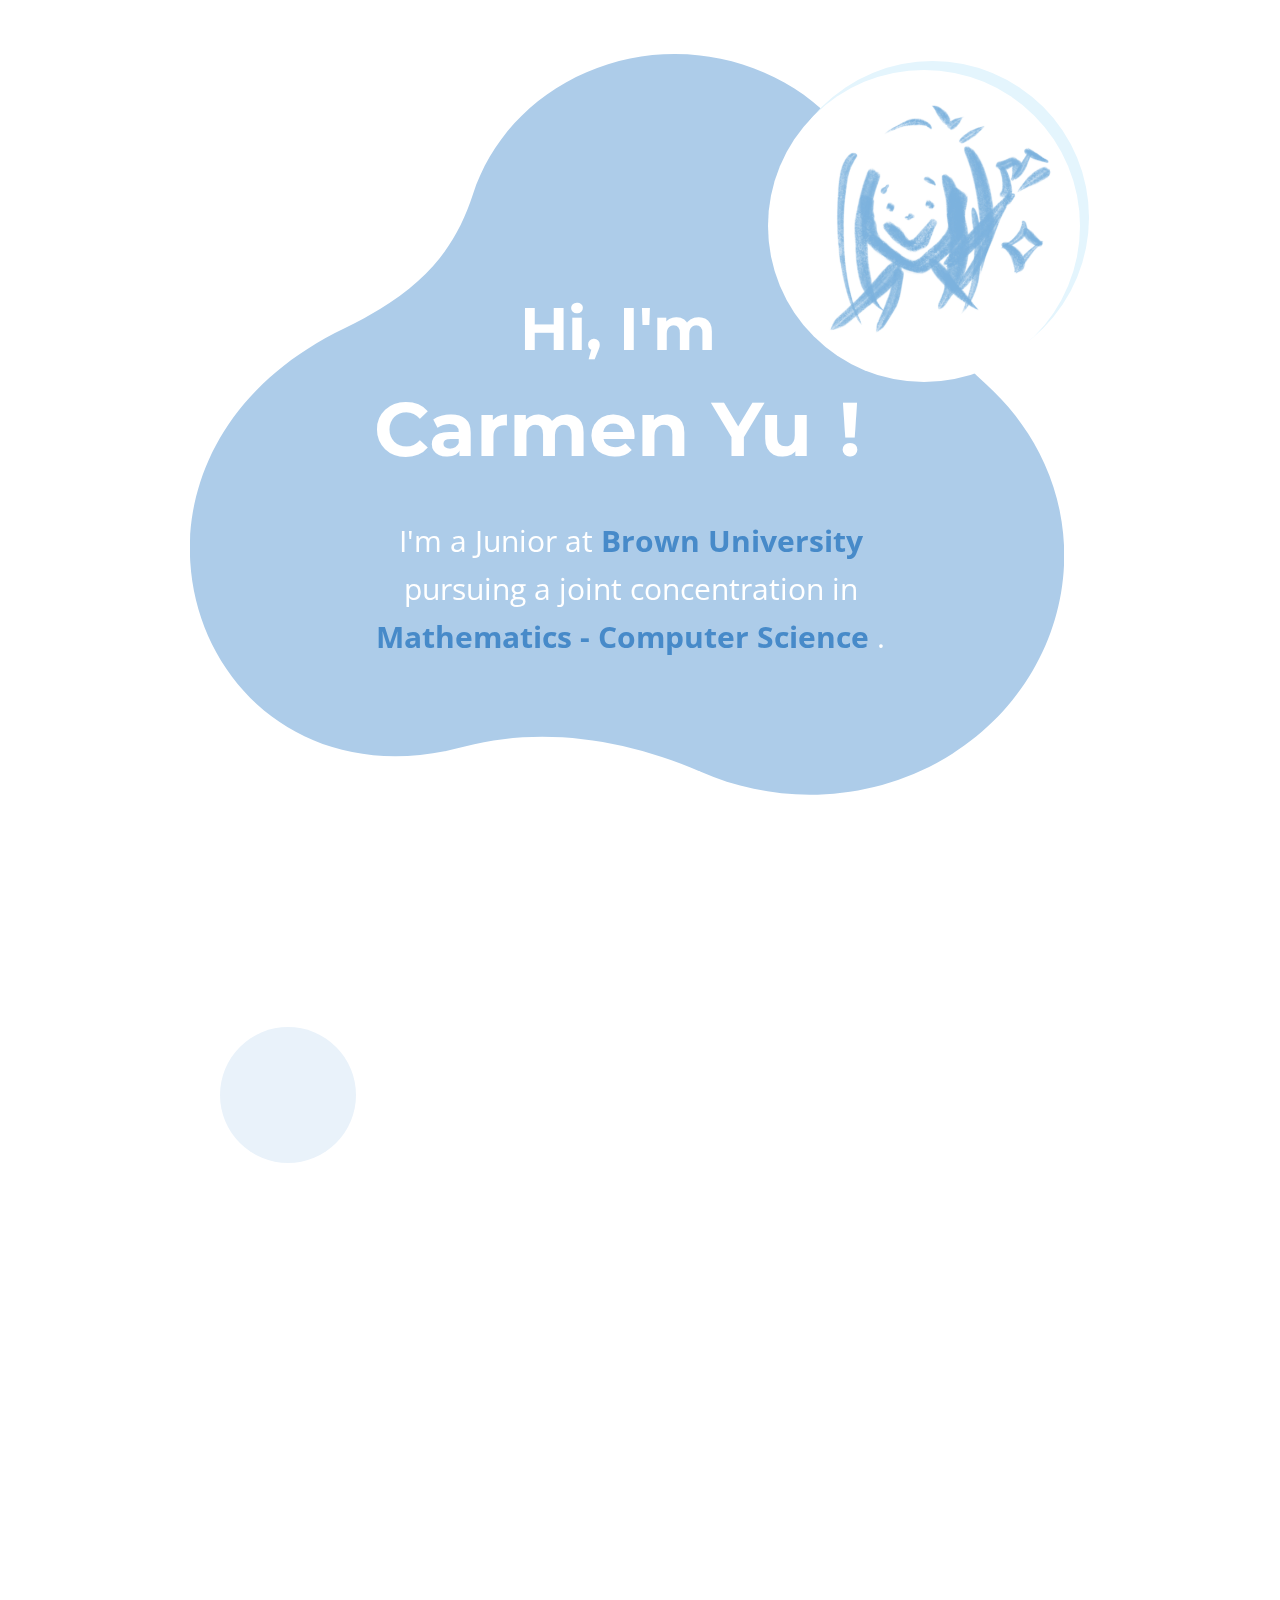
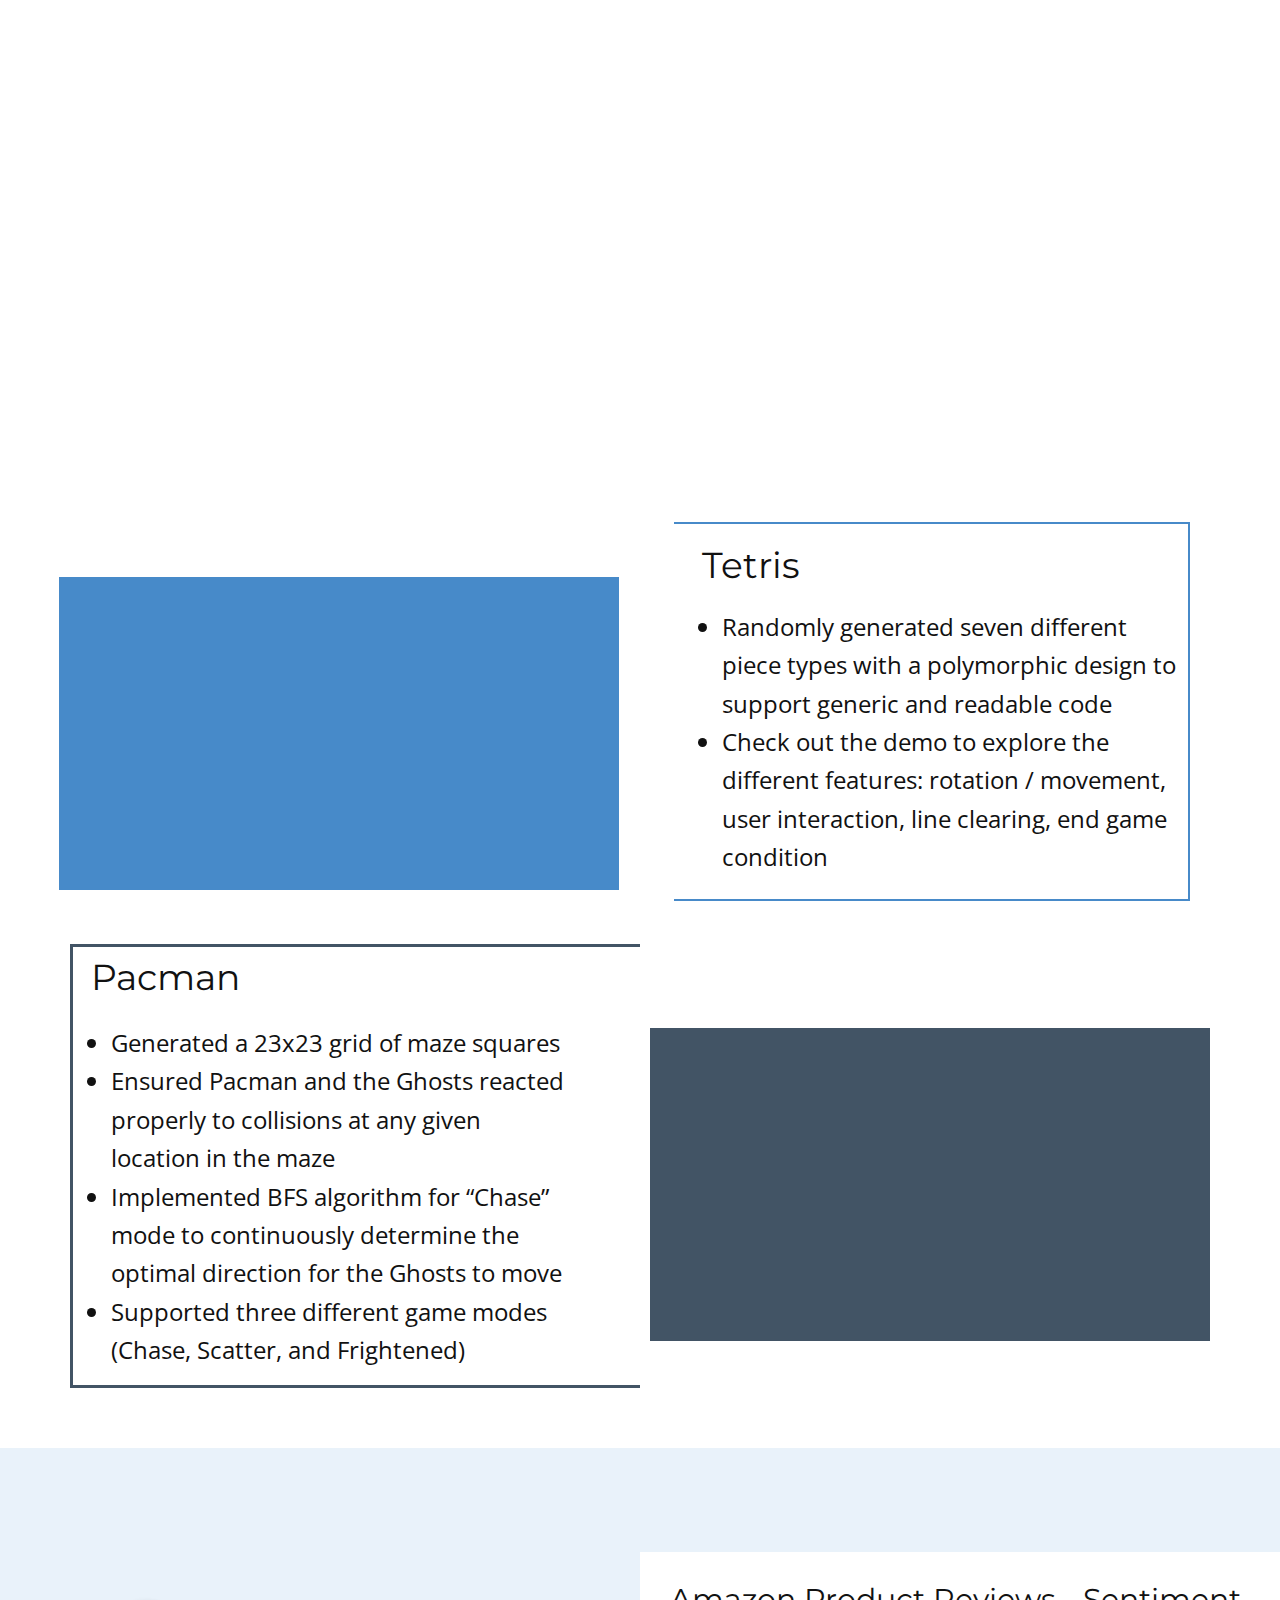
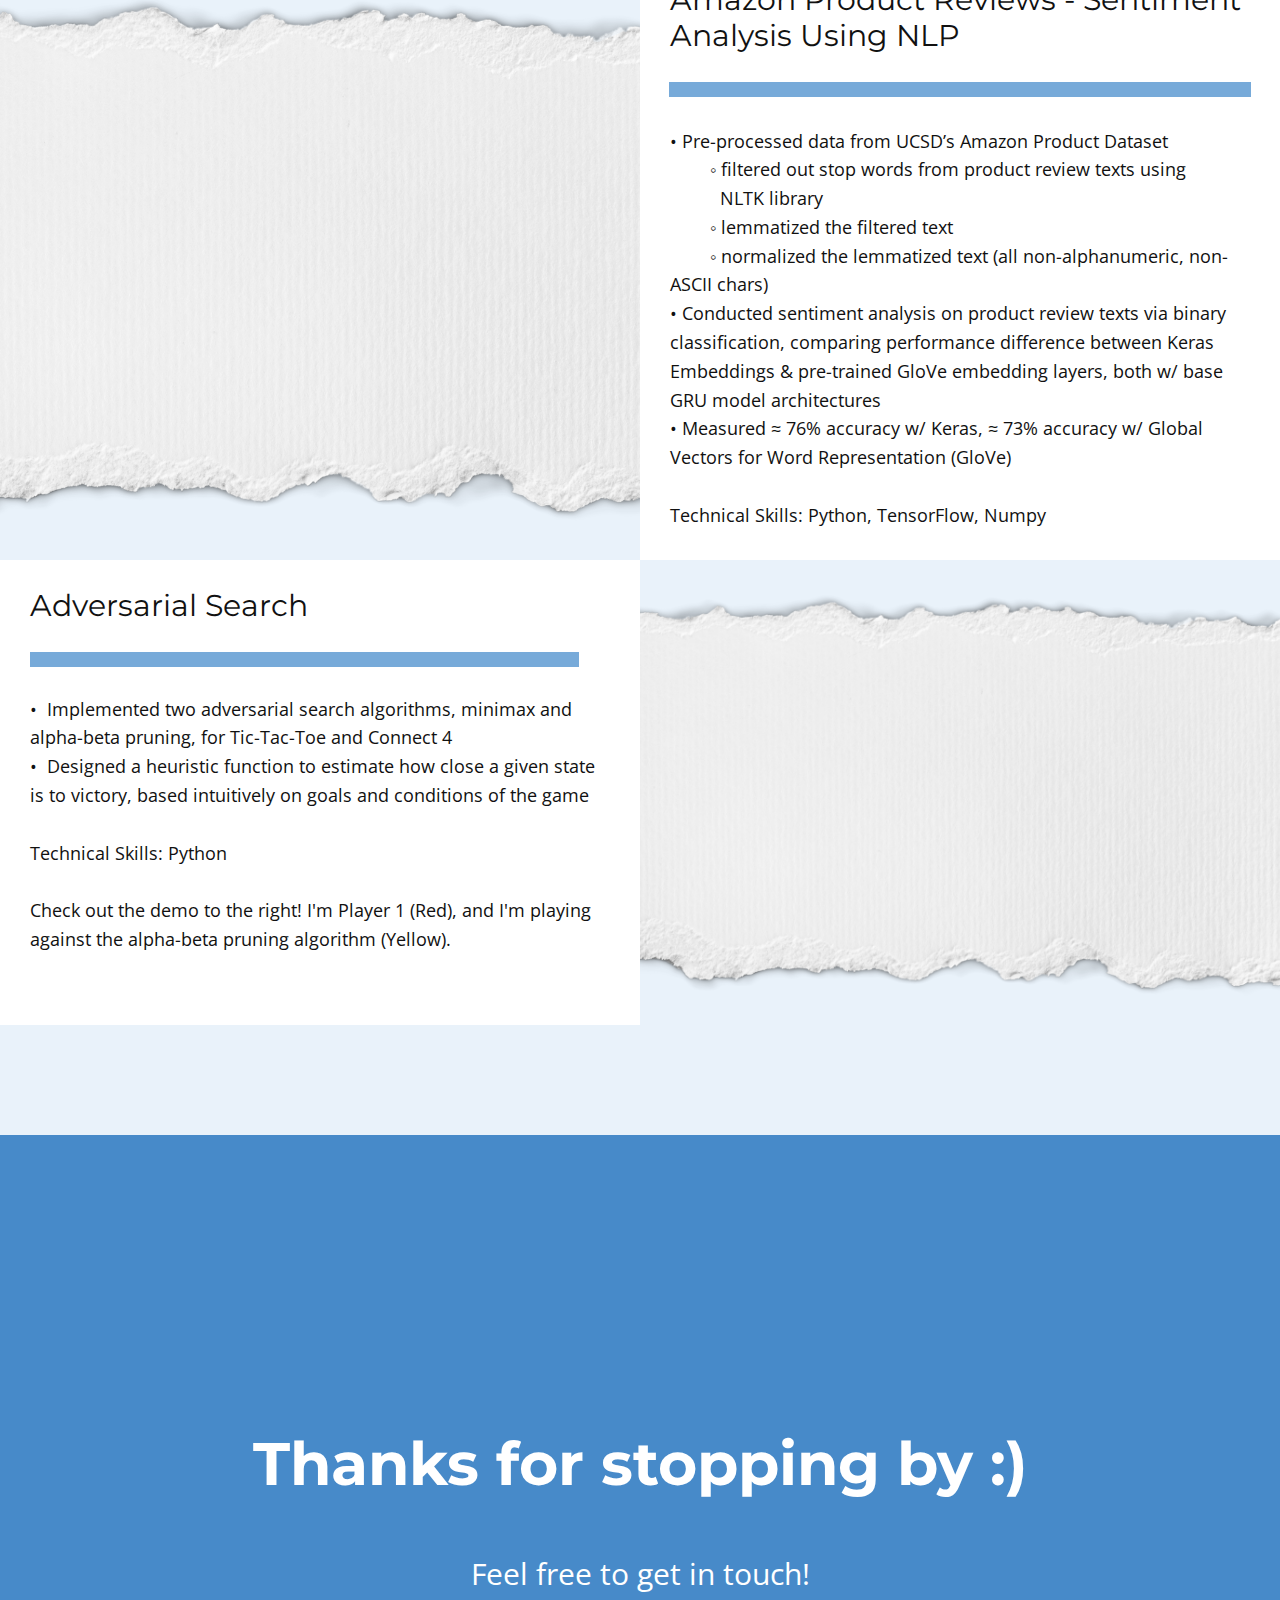
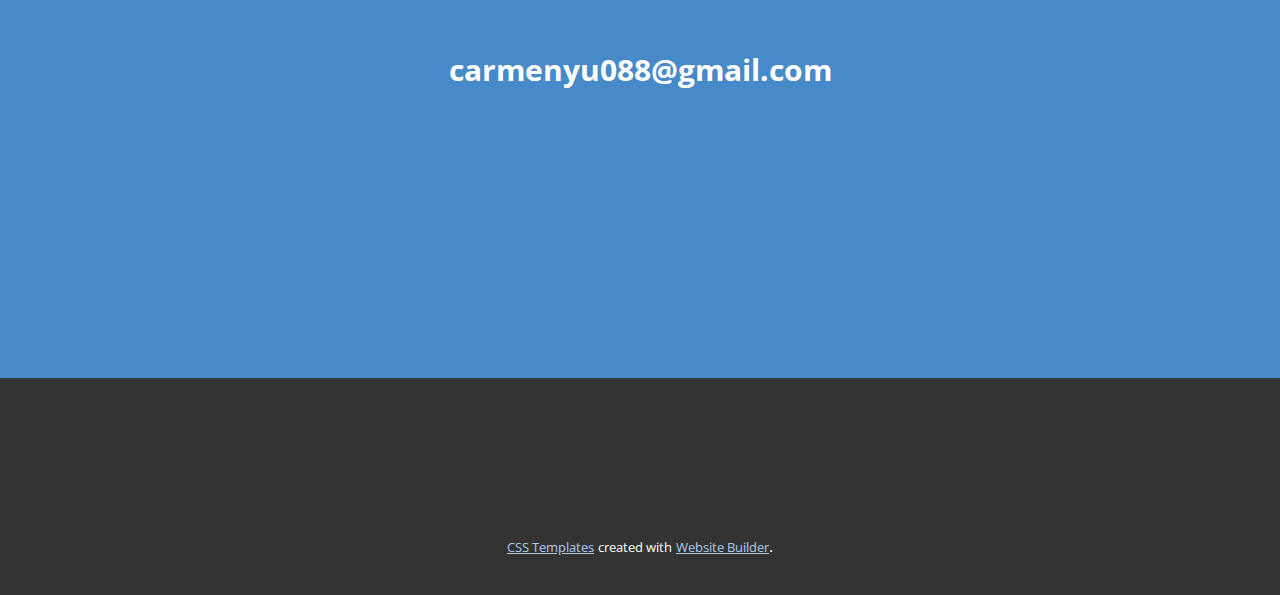
<file: home.html>
<!DOCTYPE html>
<html style="font-size: 16px;" lang="en"><head>
    <meta name="viewport" content="width=device-width, initial-scale=1.0">
    <meta charset="utf-8">
    <meta name="keywords" content="Ice Cream, Ice Cream &amp;amp; Sorbetto, ​Strawberry cocktail, Ice Cream, Ice Cream, Ice Cream Menu, ​What do our users say?">
    <meta name="description" content="">
    <title>Home</title>
    <link rel="stylesheet" href="nicepage.css" media="screen">
<link rel="stylesheet" href="Home.css" media="screen">
    <script class="u-script" type="text/javascript" src="jquery.js" defer=""></script>
    <script class="u-script" type="text/javascript" src="nicepage.js" defer=""></script>
    <meta name="generator" content="Nicepage 5.2.4, nicepage.com">
    <link id="u-theme-google-font" rel="stylesheet" href="https://fonts.googleapis.com/css?family=Montserrat:100,100i,200,200i,300,300i,400,400i,500,500i,600,600i,700,700i,800,800i,900,900i|Open+Sans:300,300i,400,400i,500,500i,600,600i,700,700i,800,800i">
    
    
    
    
    
    
    <script type="application/ld+json">{
		"@context": "http://schema.org",
		"@type": "Organization",
		"name": ""
}</script>
    <meta name="theme-color" content="#478ac9">
    <meta property="og:title" content="Home">
    <meta property="og:type" content="website">
  </head>
  <body data-home-page="Home.html" data-home-page-title="Home" class="u-body u-xl-mode" data-lang="en"><header class="u-clearfix u-header u-header" id="sec-acb2"><div class="u-clearfix u-sheet u-sheet-1">
        <nav class="u-menu u-menu-hamburger u-offcanvas u-menu-1" data-responsive-from="XL">
          <div class="menu-collapse" style="font-size: 1rem; letter-spacing: 0px; font-weight: 500;" wfd-invisible="true">
            <a class="u-button-style u-custom-active-color u-custom-border u-custom-border-color u-custom-hover-color u-custom-left-right-menu-spacing u-custom-padding-bottom u-custom-text-active-color u-custom-text-color u-custom-text-hover-color u-custom-top-bottom-menu-spacing u-file-icon u-nav-link u-text-active-palette-1-base u-text-hover-palette-2-base u-file-icon-1" href="#">
              <img src="images/white-color-solid-background-1920x1080.png" alt="">
            </a>
          </div>
          <div class="u-nav-container">
            <ul class="u-nav u-spacing-2 u-unstyled u-nav-1"><li class="u-nav-item"><a class="u-active-grey-5 u-button-style u-hover-grey-10 u-nav-link u-text-active-white u-text-hover-white u-text-white" href="Home.html" style="padding: 10px 20px;">Home</a>
</li><li class="u-nav-item"><a class="u-active-grey-5 u-button-style u-hover-grey-10 u-nav-link u-text-active-white u-text-hover-white u-text-white" href="About.html" style="padding: 10px 20px;">About</a>
</li><li class="u-nav-item"><a class="u-active-grey-5 u-button-style u-hover-grey-10 u-nav-link u-text-active-white u-text-hover-white u-text-white" href="Contact.html" style="padding: 10px 28px 10px 20px;">Contact</a>
</li></ul>
          </div>
          <div class="u-nav-container-collapse" wfd-invisible="true">
            <div class="u-black u-container-style u-inner-container-layout u-opacity u-opacity-95 u-sidenav">
              <div class="u-inner-container-layout u-sidenav-overflow">
                <div class="u-menu-close"></div>
                <ul class="u-align-center u-nav u-popupmenu-items u-unstyled u-nav-2"><li class="u-nav-item"><a class="u-button-style u-nav-link" href="Home.html" style="padding: 10px 20px;">Home</a>
</li><li class="u-nav-item"><a class="u-button-style u-nav-link" href="About.html" style="padding: 10px 20px;">About</a>
</li><li class="u-nav-item"><a class="u-button-style u-nav-link" href="Contact.html" style="padding: 10px 20px;">Contact</a>
</li></ul>
              </div>
            </div>
            <div class="u-black u-menu-overlay u-opacity u-opacity-70" wfd-invisible="true"></div>
          </div>
        </nav>
      </div></header>
    <section class="u-clearfix u-section-1" id="carousel_7aec">
      <div class="u-clearfix u-sheet u-sheet-1">
        <div class="u-expanded-width-md u-expanded-width-sm u-expanded-width-xs u-shape u-shape-svg u-text-palette-1-light-2 u-shape-1" data-animation-name="fadeIn" data-animation-duration="1000" data-animation-direction="Left">
          <svg class="u-svg-link" preserveAspectRatio="none" viewBox="0 0 160 150" style=""><use xmlns:xlink="http://www.w3.org/1999/xlink" xlink:href="#svg-d816"></use></svg>
          <svg class="u-svg-content" viewBox="0 0 160 150" x="0px" y="0px" id="svg-d816"><path d="M121.1,18C110.7,1.5,89.8-4.6,72.6,3.7c-10.5,5-17.7,14.2-20.8,24.7C48.4,39.9,42.4,48,28.3,55.5
	c-50.6,26.9-27.3,99.4,22,84.7c14.3-4.2,29.7-1.4,43.2,5.1c13.3,6.5,29.3,6.4,43.2-1.8c21-12.5,29.3-40.1,18.8-62.7
	c-2.5-5.4-5.9-10.1-9.8-14c-9.4-9.3-16.4-21-18.8-34.2C125.9,27.6,124,22.6,121.1,18z"></path></svg>
        </div>
        <div class="u-image u-image-circle u-image-1" alt="" data-image-width="553" data-image-height="311" data-animation-name="fadeIn" data-animation-duration="1000" data-animation-direction="Right" data-animation-delay="250"></div>
        <div class="u-align-center u-container-style u-expanded-width-sm u-expanded-width-xs u-group u-shape-rectangle u-group-1" data-animation-name="fadeIn" data-animation-duration="1000" data-animation-direction="Up" data-animation-delay="250">
          <div class="u-container-layout u-container-layout-1">
            <h2 class="u-text u-text-body-alt-color u-text-default u-text-1">
              <span style="font-size: 3.75rem;">Hi, I'm</span>
              <span class="u-text-white">
                <br>
                <span style="font-size: 4.75rem;">Carmen Yu</span>
              </span>
              <span style="font-size: 4.75rem;">!</span>
            </h2>
            <p class="u-text u-text-body-alt-color u-text-2">I'm a Junior at <span style="font-weight: 700;">
                <a href="https://www.brown.edu/" class="u-active-none u-border-none u-btn u-button-link u-button-style u-hover-none u-none u-text-palette-1-base u-btn-1" target="_blank">Brown University</a>
              </span> pursuing a joint concentration in <a href="https://cs.brown.edu/" class="u-active-none u-border-none u-btn u-button-link u-button-style u-hover-none u-none u-text-palette-1-base u-btn-2" target="_blank">
                <span style="font-weight: 700;">Mathematics - Computer Science</span>
              </a>.
            </p>
          </div>
        </div>
        <div class="u-image u-image-circle u-image-2" alt="" data-image-width="584" data-image-height="566" data-animation-name="fadeIn" data-animation-duration="1000" data-animation-direction="Right" data-animation-delay="250"></div>
      </div>
    </section>
    <section class="u-align-center u-clearfix u-section-2" id="sec-0733">
      <div class="u-clearfix u-sheet u-valign-middle-md u-valign-middle-sm u-sheet-1">
        <div class="u-image u-image-circle u-image-1" data-image-width="513" data-image-height="513" data-animation-name="fadeIn" data-animation-duration="1000" data-animation-direction="Up"></div>
        <div class="u-palette-1-light-3 u-shape u-shape-circle u-shape-1" data-animation-name="rollIn" data-animation-duration="1000" data-animation-direction="" data-animation-delay="500"></div>
        <div class="u-palette-1-light-1 u-shape u-shape-circle u-shape-2" data-animation-name="bounceIn" data-animation-duration="1000" data-animation-direction="" data-animation-delay="500"></div>
        <div class="u-image u-image-circle u-image-2" data-image-width="772" data-image-height="724" data-animation-name="customAnimationIn" data-animation-duration="1000" data-animation-direction="Up"></div>
        <div class="u-image u-image-circle u-image-3" data-image-width="902" data-image-height="900" data-animation-name="customAnimationIn" data-animation-duration="1000" data-animation-direction="Up"></div>
        <div class="u-container-style u-group u-palette-1-light-3 u-group-1" data-animation-name="fadeIn" data-animation-duration="1000" data-animation-direction="Right" data-animation-delay="250">
          <div class="u-container-layout u-container-layout-1">
            <h2 class="u-align-center u-text u-text-palette-1-dark-1 u-text-1">About Me</h2>
            <p class="u-align-left u-text u-text-2">I'm passionate about EdTech, computational software, and solving cool problems in general.<br>
              <br>My technical strengths lie in backend software development and machine learning, but I'm always excited to learn something new; I'm currently seeking full-time internship and research opportunities for Summer 2023!
            </p>
          </div>
        </div>
        <p class="u-text u-text-3" data-animation-name="customAnimationIn" data-animation-duration="1000" data-animation-delay="750">In my free time, I enjoy reading, playing games with my brothers, and bouldering!</p>
        <div class="u-opacity u-opacity-65 u-shape u-shape-svg u-text-palette-1-light-2 u-shape-3" data-animation-name="customAnimationIn" data-animation-duration="1000" data-animation-direction="">
          <svg class="u-svg-link" preserveAspectRatio="none" viewBox="0 0 160 140" style=""><use xmlns:xlink="http://www.w3.org/1999/xlink" xlink:href="#svg-5d18"></use></svg>
          <svg class="u-svg-content" viewBox="0 0 160 140" x="0px" y="0px" id="svg-5d18"><g><g><path d="M138.9,102.2c-9.5,10.1-24.4,20.2-41.2,27.4C63.2,144.5,21,147.1,3.1,112.4c-9.9-19.1,6.5-28.8,11.8-45.7
			c5.3-16.9-11.4-32.3-5.1-49.9c1.8-4.9,4.9-9,8.9-11.9C24,1,30.8-0.8,37.8,0.3C43.6,1.2,49,3.5,54.3,5.7c8.8,3.7,17.4,7.1,26.3,9.8
			c15.7,4.7,31.3,3.7,47.1,7.2c8.5,1.9,16.7,5.6,22.6,11.8C170.3,55.7,155.8,84.1,138.9,102.2z"></path>
</g>
</g></svg>
        </div>
        <a href="Home.html#sec-5946" class="u-active-palette-1-light-1 u-border-active-palette-5-dark-3 u-border-hover-palette-5-dark-3 u-btn u-btn-round u-button-style u-hover-palette-1-light-1 u-palette-1-base u-radius-50 u-text-active-white u-text-body-alt-color u-text-hover-white u-btn-1" data-animation-name="customAnimationIn" data-animation-duration="1000" data-animation-direction="" data-animation-delay="1500">Check out my projects below!</a>
      </div>
    </section>
    <section class="u-clearfix u-section-3" id="sec-5946">
      <div class="u-clearfix u-sheet u-sheet-1">
        <div class="u-shape u-shape-svg u-text-palette-1-dark-1 u-shape-1" data-animation-name="customAnimationIn" data-animation-duration="1000">
          <svg class="u-svg-link" preserveAspectRatio="none" viewBox="0 0 160 140" style=""><use xmlns:xlink="http://www.w3.org/1999/xlink" xlink:href="#svg-7128"></use></svg>
          <svg class="u-svg-content" viewBox="0 0 160 140" x="0px" y="0px" id="svg-7128" style="enable-background:new 0 0 160 140;"><path d="M38.1,14.8c8.8-0.7,18.1,1.2,28.4,0.3c17-1.5,33.3-8.6,49.7-13c6.9-1.9,14.3-3,21.3-1.2c8.6,2.3,13.5,8.9,16.3,17.1
	c8,23.1,6.9,40.9,4.4,65.3c-1.4,13.7-5.5,30.3-20,35c-11.4,3.7-23.9-0.3-35.7,1.8c-20.8,3.8-43.5,25-65.2,18.8
	c-42.8-12.4-48.2-87.2-19.2-115C24.8,17.6,31.3,15.4,38.1,14.8L38.1,14.8z"></path></svg>
        </div>
        <h2 class="u-text u-text-default u-text-white u-text-1">Object-Oriented Programming</h2>
        <h3 class="u-text u-text-2">Tetris<br>
          <br>
        </h3>
        <ul class="u-text u-text-3">
          <li> Randomly generated seven different piece types with a polymorphic design to support generic and readable code</li>
          <li>Check out the demo to explore the different features: rotation / movement, user interaction, line clearing, end game condition</li>
        </ul>
        <div class="u-palette-1-base u-shape u-shape-rectangle u-shape-2"></div>
        <div class="u-align-left u-video u-video-1">
          <div class="embed-responsive embed-responsive-1">
            <iframe style="position: absolute;top: 0;left: 0;width: 100%;height: 100%;" class="embed-responsive-item" src="https://www.youtube.com/embed/pX-PrU-HKPk?mute=0&amp;showinfo=0&amp;controls=0&amp;start=0" frameborder="0" allowfullscreen=""></iframe>
          </div>
        </div>
        <div class="u-border-2 u-border-palette-1-base u-shape u-shape-left u-shape-3"></div>
        <h3 class="u-text u-text-4">Pacman<br>
          <br>
        </h3>
        <ul class="u-text u-text-5">
          <li> Generated a 23x23 grid of maze squares</li>
          <li>Ensured Pacman and the Ghosts reacted properly to collisions at any given location in the maze</li>
          <li>Implemented BFS algorithm for “Chase” mode to continuously determine the optimal direction for the Ghosts to move</li>
          <li>Supported three different game modes (Chase, Scatter, and Frightened)</li>
        </ul>
        <div class="u-palette-1-dark-2 u-shape u-shape-rectangle u-shape-4"></div>
        <div class="u-align-left u-video u-video-2">
          <div class="embed-responsive embed-responsive-2">
            <iframe style="position: absolute;top: 0;left: 0;width: 100%;height: 100%;" class="embed-responsive-item" src="https://www.youtube.com/embed/ws9Y6Sxz2w0?mute=0&amp;showinfo=0&amp;controls=0&amp;start=0" frameborder="0" allowfullscreen=""></iframe>
          </div>
        </div>
        <div class="u-border-3 u-border-palette-1-dark-2 u-shape u-shape-right u-shape-5"></div>
      </div>
    </section>
    <section class="u-clearfix u-palette-1-light-3 u-section-4" id="carousel_2d3a">
      <h2 class="u-text u-text-palette-1-light-1 u-text-1" data-animation-name="fadeIn" data-animation-duration="1000" data-animation-direction="Left">Artificial Intelligence</h2>
      <div class="u-clearfix u-expanded-width u-gutter-0 u-layout-wrap u-layout-wrap-1">
        <div class="u-layout">
          <div class="u-layout-col">
            <div class="u-size-30">
              <div class="u-layout-row">
                <div class="u-container-style u-image u-layout-cell u-size-30 u-image-1" src="" data-image-width="5760" data-image-height="3299">
                  <div class="u-container-layout u-container-layout-1">
                    <div class="u-align-left u-video u-video-1">
                      <div class="embed-responsive embed-responsive-1">
                        <iframe style="position: absolute;top: 0;left: 0;width: 100%;height: 100%;" class="embed-responsive-item" src="https://www.youtube.com/embed/TAVraNH9gv4?mute=0&amp;showinfo=0&amp;controls=0&amp;start=0" frameborder="0" allowfullscreen=""></iframe>
                      </div>
                    </div>
                  </div>
                </div>
                <div class="u-align-left u-container-style u-layout-cell u-right-cell u-size-30 u-white u-layout-cell-2">
                  <div class="u-container-layout u-valign-top u-container-layout-2">
                    <h3 class="u-text u-text-2">Amazon Product Reviews - Sentiment Analysis Using NLP</h3>
                    <div class="u-expanded-width u-palette-1-light-1 u-shape u-shape-rectangle u-shape-1"></div>
                    <p class="u-text u-text-3">• Pre-processed data from UCSD’s Amazon Product Dataset<br>&nbsp; &nbsp; &nbsp; &nbsp; ◦&nbsp;filtered out stop words from product review texts using<br>&nbsp; &nbsp; &nbsp; &nbsp; &nbsp; NLTK library<br>&nbsp; &nbsp; &nbsp; &nbsp; ◦ lemmatized the filtered text<br>&nbsp; &nbsp; &nbsp; &nbsp; ◦ normalized the lemmatized text (all non-alphanumeric, non-ASCII chars)<br>• Conducted sentiment analysis on product review texts via binary classification, comparing performance difference between
Keras Embeddings &amp; pre-trained GloVe embedding layers, both w/ base GRU model architectures<br>• Measured ≈ 76% accuracy w/ Keras, ≈ 73% accuracy w/ Global Vectors for Word Representation (GloVe)&nbsp;<br>
                      <br>Technical Skills: Python, TensorFlow, Numpy
                    </p>
                  </div>
                </div>
              </div>
            </div>
            <div class="u-size-30">
              <div class="u-layout-row">
                <div class="u-align-left u-container-style u-layout-cell u-left-cell u-size-30 u-white u-layout-cell-3">
                  <div class="u-container-layout u-container-layout-3">
                    <h3 class="u-text u-text-4">Adversarial Search</h3>
                    <div class="u-palette-1-light-1 u-shape u-shape-rectangle u-shape-2"></div>
                    <p class="u-text u-text-5">• ​ Implemented two adversarial search algorithms, minimax and alpha-beta pruning, for Tic-Tac-Toe and Connect 4<br>• ​ Designed a heuristic function to&nbsp;estimate how close a given state is to victory, based intuitively on goals and conditions of the game<br>
                      <br>Technical Skills: Python<br>
                      <br>Check out the demo to the right! I'm Player 1 (Red), and I'm playing against the alpha-beta pruning algorithm (Yellow).
                    </p>
                  </div>
                </div>
                <div class="u-container-style u-image u-layout-cell u-size-30 u-image-2" src="" data-image-width="150" data-image-height="86">
                  <div class="u-container-layout u-valign-middle u-container-layout-4">
                    <div class="u-align-left u-video u-video-2">
                      <div class="embed-responsive embed-responsive-2">
                        <iframe style="position: absolute;top: 0;left: 0;width: 100%;height: 100%;" class="embed-responsive-item" src="https://www.youtube.com/embed/LTaGtDB1PeU?mute=0&amp;showinfo=0&amp;controls=0&amp;start=0" frameborder="0" allowfullscreen=""></iframe>
                      </div>
                    </div>
                  </div>
                </div>
              </div>
            </div>
          </div>
        </div>
      </div>
    </section>
    <section class="u-align-center u-clearfix u-palette-1-base u-section-5" id="sec-d441">
      <div class="u-clearfix u-sheet u-sheet-1">
        <h2 class="u-text u-text-default u-text-1">Thanks for stopping by :)</h2>
        <p class="u-text u-text-2">Feel free to get in touch!<br>
          <br>
          <span style="font-weight: 700;">carmenyu088@gmail.com</span>
          <br>
          <br>
          <br>
        </p>
      </div>
    </section>
    
    
    <footer class="u-align-center u-clearfix u-footer u-grey-80 u-footer" id="sec-7455"><div class="u-clearfix u-sheet u-sheet-1"></div></footer>
    <section class="u-backlink u-clearfix u-grey-80">
      <a class="u-link" href="https://nicepage.com/css-templates" target="_blank">
        <span>CSS Templates</span>
      </a>
      <p class="u-text">
        <span>created with</span>
      </p>
      <a class="u-link" href="https://nicepage.studio" target="_blank">
        <span>Website Builder</span>
      </a>. 
    </section>
  
</body></html>
</file>
